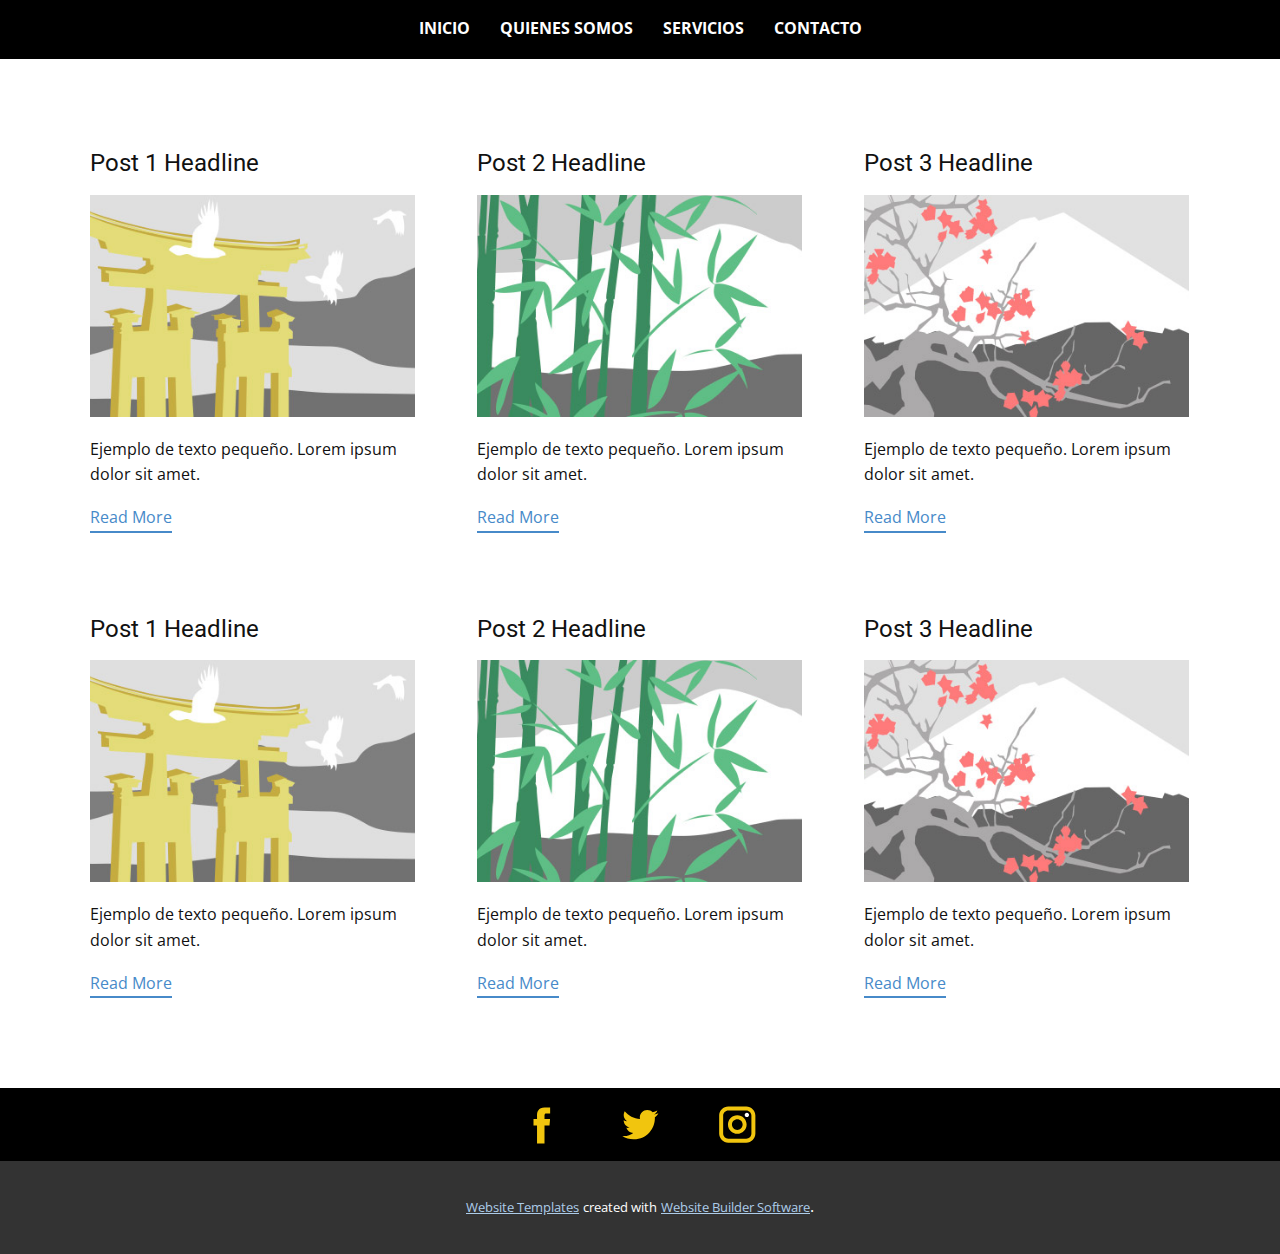
<file: blog/blog.html>
<html style="font-size: 16px;"><head>
    <meta name="viewport" content="width=device-width, initial-scale=1.0">
    <meta charset="utf-8">
    <meta name="keywords" content="">
    <meta name="description" content="">
    <meta name="page_type" content="np-template-header-footer-from-plugin">
    <title>Blog Template</title>
    <link rel="stylesheet" href="../nicepage.css" media="screen">
<link rel="stylesheet" href="../Blog-Template.css" media="screen">
    <script class="u-script" type="text/javascript" src="../jquery.js" defer=""></script>
    <script class="u-script" type="text/javascript" src="../nicepage.js" defer=""></script>
    <meta name="generator" content="Nicepage 4.7.1, nicepage.com">
    <link id="u-theme-google-font" rel="stylesheet" href="https://fonts.googleapis.com/css?family=Roboto:100,100i,300,300i,400,400i,500,500i,700,700i,900,900i|Open+Sans:300,300i,400,400i,500,500i,600,600i,700,700i,800,800i">
    
    
    <script type="application/ld+json">{
		"@context": "http://schema.org",
		"@type": "Organization",
		"name": "Gestoria Automotor",
		"sameAs": [
				"https://facebook.com/name",
				"https://twitter.com/name",
				"https://instagram.com/name"
		]
}</script>
    <meta name="theme-color" content="#478ac9">
    <meta name="twitter:site" content="@">
    <meta name="twitter:card" content="summary_large_image">
    <meta name="twitter:title" content="Blog Template">
    <meta name="twitter:description" content="Gestoria Automotor">
  </head>
  <body class="u-body u-xl-mode"><header class="u-black u-clearfix u-header u-sticky u-sticky-ca32 u-header" id="sec-5ba8"><div class="u-clearfix u-sheet u-valign-middle u-sheet-1">
        <nav class="u-align-left u-menu u-menu-one-level u-offcanvas u-menu-1" data-responsive-from="MD">
          <div class="menu-collapse" style="font-size: 1rem; letter-spacing: 0px; font-weight: 700; text-transform: uppercase;">
            <a class="u-button-style u-custom-active-border-color u-custom-active-color u-custom-border u-custom-border-color u-custom-borders u-custom-hover-border-color u-custom-hover-color u-custom-left-right-menu-spacing u-custom-padding-bottom u-custom-text-active-color u-custom-text-color u-custom-text-hover-color u-custom-top-bottom-menu-spacing u-nav-link" href="#" style="padding: 0px; font-size: calc(1em + 0.125px);">
              <svg class="u-svg-link" preserveAspectRatio="xMidYMin slice" viewBox="0 0 302 302" style=""><use xmlns:xlink="http://www.w3.org/1999/xlink" xlink:href="#svg-5c50"></use></svg>
              <svg xmlns="http://www.w3.org/2000/svg" xmlns:xlink="http://www.w3.org/1999/xlink" version="1.1" id="svg-5c50" x="0px" y="0px" viewBox="0 0 302 302" style="enable-background:new 0 0 302 302;" xml:space="preserve" class="u-svg-content"><g><rect y="36" width="302" height="30"></rect><rect y="236" width="302" height="30"></rect><rect y="136" width="302" height="30"></rect>
</g><g></g><g></g><g></g><g></g><g></g><g></g><g></g><g></g><g></g><g></g><g></g><g></g><g></g><g></g><g></g></svg>
            </a>
          </div>
          <div class="u-custom-menu u-nav-container">
            <ul class="u-nav u-spacing-30 u-unstyled u-nav-1"><li class="u-nav-item"><a class="u-border-3 u-border-active-palette-3-base u-border-hover-palette-3-base u-border-no-left u-border-no-right u-border-no-top u-button-style u-nav-link u-text-active-palette-3-base u-text-hover-palette-3-base u-text-white" href="../INICIO.html" style="padding: 10px 0px;">INICIO</a>
</li><li class="u-nav-item"><a class="u-border-3 u-border-active-palette-3-base u-border-hover-palette-3-base u-border-no-left u-border-no-right u-border-no-top u-button-style u-nav-link u-text-active-palette-3-base u-text-hover-palette-3-base u-text-white" href="../INICIO.html#carousel_6fc7" data-page-id="2151200068" style="padding: 10px 0px;">QUIENES SOMOS</a>
</li><li class="u-nav-item"><a class="u-border-3 u-border-active-palette-3-base u-border-hover-palette-3-base u-border-no-left u-border-no-right u-border-no-top u-button-style u-nav-link u-text-active-palette-3-base u-text-hover-palette-3-base u-text-white" href="../INICIO.html#carousel_2a83" data-page-id="2151200068" style="padding: 10px 0px;">SERVICIOS</a>
</li><li class="u-nav-item"><a class="u-border-3 u-border-active-palette-3-base u-border-hover-palette-3-base u-border-no-left u-border-no-right u-border-no-top u-button-style u-nav-link u-text-active-palette-3-base u-text-hover-palette-3-base u-text-white" href="../INICIO.html#carousel_681a" data-page-id="2151200068" style="padding: 10px 0px;">CONTACTO</a>
</li></ul>
          </div>
          <div class="u-custom-menu u-nav-container-collapse">
            <div class="u-align-center u-black u-container-style u-inner-container-layout u-opacity u-opacity-95 u-sidenav">
              <div class="u-inner-container-layout u-sidenav-overflow">
                <div class="u-menu-close"></div>
                <ul class="u-align-center u-nav u-popupmenu-items u-unstyled u-nav-2"><li class="u-nav-item"><a class="u-button-style u-nav-link" href="../INICIO.html">INICIO</a>
</li><li class="u-nav-item"><a class="u-button-style u-nav-link" href="../INICIO.html#carousel_6fc7" data-page-id="2151200068">QUIENES SOMOS</a>
</li><li class="u-nav-item"><a class="u-button-style u-nav-link" href="../INICIO.html#carousel_2a83" data-page-id="2151200068">SERVICIOS</a>
</li><li class="u-nav-item"><a class="u-button-style u-nav-link" href="../INICIO.html#carousel_681a" data-page-id="2151200068">CONTACTO</a>
</li></ul>
              </div>
            </div>
            <div class="u-black u-menu-overlay u-opacity u-opacity-70"></div>
          </div>
        </nav>
      </div></header>
    <section class="u-clearfix u-section-1" id="sec-4c8a">
      <div class="u-clearfix u-sheet u-valign-middle u-sheet-1"><!--blog--><!--blog_options_json--><!--{"type":"Recent","source":"","tags":"","count":""}--><!--/blog_options_json-->
        <div class="u-blog u-expanded-width u-repeater u-repeater-1"><!--blog_post-->
          <div class="u-blog-post u-container-style u-repeater-item u-white u-repeater-item-1">
            <div class="u-container-layout u-similar-container u-valign-top u-container-layout-1"><!--blog_post_header-->
              <h4 class="u-blog-control u-text u-text-1">
                <a class="u-post-header-link" href="../blog/enviar-5.html"><!--blog_post_header_content-->Post 1 Headline<!--/blog_post_header_content--></a>
              </h4><!--/blog_post_header--><!--blog_post_image-->
              <a class="u-post-header-link" href="../blog/enviar-5.html"><img alt="" class="u-blog-control u-expanded-width u-image u-image-default u-image-1" src="[data-uri]"></a><!--/blog_post_image--><!--blog_post_content-->
              <div class="u-blog-control u-post-content u-text u-text-2 fr-view">Ejemplo de texto pequeño. Lorem ipsum dolor sit amet.</div><!--/blog_post_content--><!--blog_post_readmore-->
              <a href="../blog/enviar-5.html" class="u-blog-control u-border-2 u-border-palette-1-base u-btn u-btn-rectangle u-button-style u-none u-btn-1"><!--blog_post_readmore_content--><!--options_json--><!--{"content":"Read More","defaultValue":"Lee mas"}--><!--/options_json-->Read More<!--/blog_post_readmore_content--></a><!--/blog_post_readmore-->
            </div>
          </div><div class="u-blog-post u-container-style u-repeater-item u-video-cover u-white">
            <div class="u-container-layout u-similar-container u-valign-top u-container-layout-2"><!--blog_post_header-->
              <h4 class="u-blog-control u-text u-text-3">
                <a class="u-post-header-link" href="../blog/enviar-4.html"><!--blog_post_header_content-->Post 2 Headline<!--/blog_post_header_content--></a>
              </h4><!--/blog_post_header--><!--blog_post_image-->
              <a class="u-post-header-link" href="../blog/enviar-4.html"><img alt="" class="u-blog-control u-expanded-width u-image u-image-default u-image-2" src="[data-uri]"></a><!--/blog_post_image--><!--blog_post_content-->
              <div class="u-blog-control u-post-content u-text u-text-4 fr-view">Ejemplo de texto pequeño. Lorem ipsum dolor sit amet.</div><!--/blog_post_content--><!--blog_post_readmore-->
              <a href="../blog/enviar-4.html" class="u-blog-control u-border-2 u-border-palette-1-base u-btn u-btn-rectangle u-button-style u-none u-btn-2"><!--blog_post_readmore_content--><!--options_json--><!--{"content":"Read More","defaultValue":"Lee mas"}--><!--/options_json-->Read More<!--/blog_post_readmore_content--></a><!--/blog_post_readmore-->
            </div>
          </div><div class="u-blog-post u-container-style u-repeater-item u-video-cover u-white">
            <div class="u-container-layout u-similar-container u-valign-top u-container-layout-3"><!--blog_post_header-->
              <h4 class="u-blog-control u-text u-text-5">
                <a class="u-post-header-link" href="../blog/enviar-3.html"><!--blog_post_header_content-->Post 3 Headline<!--/blog_post_header_content--></a>
              </h4><!--/blog_post_header--><!--blog_post_image-->
              <a class="u-post-header-link" href="../blog/enviar-3.html"><img alt="" class="u-blog-control u-expanded-width u-image u-image-default u-image-3" src="[data-uri]"></a><!--/blog_post_image--><!--blog_post_content-->
              <div class="u-blog-control u-post-content u-text u-text-6 fr-view">Ejemplo de texto pequeño. Lorem ipsum dolor sit amet.</div><!--/blog_post_content--><!--blog_post_readmore-->
              <a href="../blog/enviar-3.html" class="u-blog-control u-border-2 u-border-palette-1-base u-btn u-btn-rectangle u-button-style u-none u-btn-3"><!--blog_post_readmore_content--><!--options_json--><!--{"content":"Read More","defaultValue":"Lee mas"}--><!--/options_json-->Read More<!--/blog_post_readmore_content--></a><!--/blog_post_readmore-->
            </div>
          </div><div class="u-blog-post u-container-style u-repeater-item u-white u-repeater-item-1">
            <div class="u-container-layout u-similar-container u-valign-top u-container-layout-1"><!--blog_post_header-->
              <h4 class="u-blog-control u-text u-text-1">
                <a class="u-post-header-link" href="../blog/enviar-2.html"><!--blog_post_header_content-->Post 1 Headline<!--/blog_post_header_content--></a>
              </h4><!--/blog_post_header--><!--blog_post_image-->
              <a class="u-post-header-link" href="../blog/enviar-2.html"><img alt="" class="u-blog-control u-expanded-width u-image u-image-default u-image-1" src="[data-uri]"></a><!--/blog_post_image--><!--blog_post_content-->
              <div class="u-blog-control u-post-content u-text u-text-2 fr-view">Ejemplo de texto pequeño. Lorem ipsum dolor sit amet.</div><!--/blog_post_content--><!--blog_post_readmore-->
              <a href="../blog/enviar-2.html" class="u-blog-control u-border-2 u-border-palette-1-base u-btn u-btn-rectangle u-button-style u-none u-btn-1"><!--blog_post_readmore_content--><!--options_json--><!--{"content":"Read More","defaultValue":"Lee mas"}--><!--/options_json-->Read More<!--/blog_post_readmore_content--></a><!--/blog_post_readmore-->
            </div>
          </div><div class="u-blog-post u-container-style u-repeater-item u-video-cover u-white">
            <div class="u-container-layout u-similar-container u-valign-top u-container-layout-2"><!--blog_post_header-->
              <h4 class="u-blog-control u-text u-text-3">
                <a class="u-post-header-link" href="../blog/enviar-1.html"><!--blog_post_header_content-->Post 2 Headline<!--/blog_post_header_content--></a>
              </h4><!--/blog_post_header--><!--blog_post_image-->
              <a class="u-post-header-link" href="../blog/enviar-1.html"><img alt="" class="u-blog-control u-expanded-width u-image u-image-default u-image-2" src="[data-uri]"></a><!--/blog_post_image--><!--blog_post_content-->
              <div class="u-blog-control u-post-content u-text u-text-4 fr-view">Ejemplo de texto pequeño. Lorem ipsum dolor sit amet.</div><!--/blog_post_content--><!--blog_post_readmore-->
              <a href="../blog/enviar-1.html" class="u-blog-control u-border-2 u-border-palette-1-base u-btn u-btn-rectangle u-button-style u-none u-btn-2"><!--blog_post_readmore_content--><!--options_json--><!--{"content":"Read More","defaultValue":"Lee mas"}--><!--/options_json-->Read More<!--/blog_post_readmore_content--></a><!--/blog_post_readmore-->
            </div>
          </div><div class="u-blog-post u-container-style u-repeater-item u-video-cover u-white">
            <div class="u-container-layout u-similar-container u-valign-top u-container-layout-3"><!--blog_post_header-->
              <h4 class="u-blog-control u-text u-text-5">
                <a class="u-post-header-link" href="../blog/enviar.html"><!--blog_post_header_content-->Post 3 Headline<!--/blog_post_header_content--></a>
              </h4><!--/blog_post_header--><!--blog_post_image-->
              <a class="u-post-header-link" href="../blog/enviar.html"><img alt="" class="u-blog-control u-expanded-width u-image u-image-default u-image-3" src="[data-uri]"></a><!--/blog_post_image--><!--blog_post_content-->
              <div class="u-blog-control u-post-content u-text u-text-6 fr-view">Ejemplo de texto pequeño. Lorem ipsum dolor sit amet.</div><!--/blog_post_content--><!--blog_post_readmore-->
              <a href="../blog/enviar.html" class="u-blog-control u-border-2 u-border-palette-1-base u-btn u-btn-rectangle u-button-style u-none u-btn-3"><!--blog_post_readmore_content--><!--options_json--><!--{"content":"Read More","defaultValue":"Lee mas"}--><!--/options_json-->Read More<!--/blog_post_readmore_content--></a><!--/blog_post_readmore-->
            </div>
          </div><!--/blog_post--><!--blog_post-->
          <!--/blog_post--><!--blog_post-->
          <!--/blog_post-->
        </div><!--/blog-->
      </div>
    </section>
    
    
    <footer class="u-black u-clearfix u-footer" id="sec-78f6"><div class="u-align-left u-clearfix u-sheet u-valign-middle u-sheet-1">
        <div class="u-social-icons u-spacing-53 u-social-icons-1">
          <a class="u-social-url" title="facebook" target="_blank" href="https://facebook.com/name"><span class="u-icon u-social-facebook u-social-icon u-text-palette-3-base u-icon-1"><svg class="u-svg-link" preserveAspectRatio="xMidYMin slice" viewBox="0 0 112 112" style=""><use xmlns:xlink="http://www.w3.org/1999/xlink" xlink:href="#svg-8aa5"></use></svg><svg class="u-svg-content" viewBox="0 0 112 112" x="0" y="0" id="svg-8aa5"><path fill="currentColor" d="M75.5,28.8H65.4c-1.5,0-4,0.9-4,4.3v9.4h13.9l-1.5,15.8H61.4v45.1H42.8V58.3h-8.8V42.4h8.8V32.2
c0-7.4,3.4-18.8,18.8-18.8h13.8v15.4H75.5z"></path></svg></span>
          </a>
          <a class="u-social-url" title="twitter" target="_blank" href="https://twitter.com/name"><span class="u-icon u-social-icon u-social-twitter u-text-palette-3-base u-icon-2"><svg class="u-svg-link" preserveAspectRatio="xMidYMin slice" viewBox="0 0 112 112" style=""><use xmlns:xlink="http://www.w3.org/1999/xlink" xlink:href="#svg-e1ee"></use></svg><svg class="u-svg-content" viewBox="0 0 112 112" x="0" y="0" id="svg-e1ee"><path fill="currentColor" d="M92.2,38.2c0,0.8,0,1.6,0,2.3c0,24.3-18.6,52.4-52.6,52.4c-10.6,0.1-20.2-2.9-28.5-8.2
	c1.4,0.2,2.9,0.2,4.4,0.2c8.7,0,16.7-2.9,23-7.9c-8.1-0.2-14.9-5.5-17.3-12.8c1.1,0.2,2.4,0.2,3.4,0.2c1.6,0,3.3-0.2,4.8-0.7
	c-8.4-1.6-14.9-9.2-14.9-18c0-0.2,0-0.2,0-0.2c2.5,1.4,5.4,2.2,8.4,2.3c-5-3.3-8.3-8.9-8.3-15.4c0-3.4,1-6.5,2.5-9.2
	c9.1,11.1,22.7,18.5,38,19.2c-0.2-1.4-0.4-2.8-0.4-4.3c0.1-10,8.3-18.2,18.5-18.2c5.4,0,10.1,2.2,13.5,5.7c4.3-0.8,8.1-2.3,11.7-4.5
	c-1.4,4.3-4.3,7.9-8.1,10.1c3.7-0.4,7.3-1.4,10.6-2.9C98.9,32.3,95.7,35.5,92.2,38.2z"></path></svg></span>
          </a>
          <a class="u-social-url" title="instagram" target="_blank" href="https://instagram.com/name"><span class="u-icon u-social-icon u-social-instagram u-text-palette-3-base u-icon-3"><svg class="u-svg-link" preserveAspectRatio="xMidYMin slice" viewBox="0 0 112 112" style=""><use xmlns:xlink="http://www.w3.org/1999/xlink" xlink:href="#svg-d734"></use></svg><svg class="u-svg-content" viewBox="0 0 112 112" x="0" y="0" id="svg-d734"><path fill="currentColor" d="M55.9,32.9c-12.8,0-23.2,10.4-23.2,23.2s10.4,23.2,23.2,23.2s23.2-10.4,23.2-23.2S68.7,32.9,55.9,32.9z
	 M55.9,69.4c-7.4,0-13.3-6-13.3-13.3c-0.1-7.4,6-13.3,13.3-13.3s13.3,6,13.3,13.3C69.3,63.5,63.3,69.4,55.9,69.4z"></path><path fill="#FFFFFF" d="M79.7,26.8c-3,0-5.4,2.5-5.4,5.4s2.5,5.4,5.4,5.4c3,0,5.4-2.5,5.4-5.4S82.7,26.8,79.7,26.8z"></path><path fill="currentColor" d="M78.2,11H33.5C21,11,10.8,21.3,10.8,33.7v44.7c0,12.6,10.2,22.8,22.7,22.8h44.7c12.6,0,22.7-10.2,22.7-22.7
	V33.7C100.8,21.1,90.6,11,78.2,11z M91,78.4c0,7.1-5.8,12.8-12.8,12.8H33.5c-7.1,0-12.8-5.8-12.8-12.8V33.7
	c0-7.1,5.8-12.8,12.8-12.8h44.7c7.1,0,12.8,5.8,12.8,12.8V78.4z"></path></svg></span>
          </a>
        </div>
      </div></footer>
    <section class="u-backlink u-clearfix u-grey-80">
      <a class="u-link" href="https://nicepage.com/website-templates" target="_blank">
        <span>Website Templates</span>
      </a>
      <p class="u-text">
        <span>created with</span>
      </p>
      <a class="u-link" href="" target="_blank">
        <span>Website Builder Software</span>
      </a>. 
    </section>
  
</body></html>
</file>
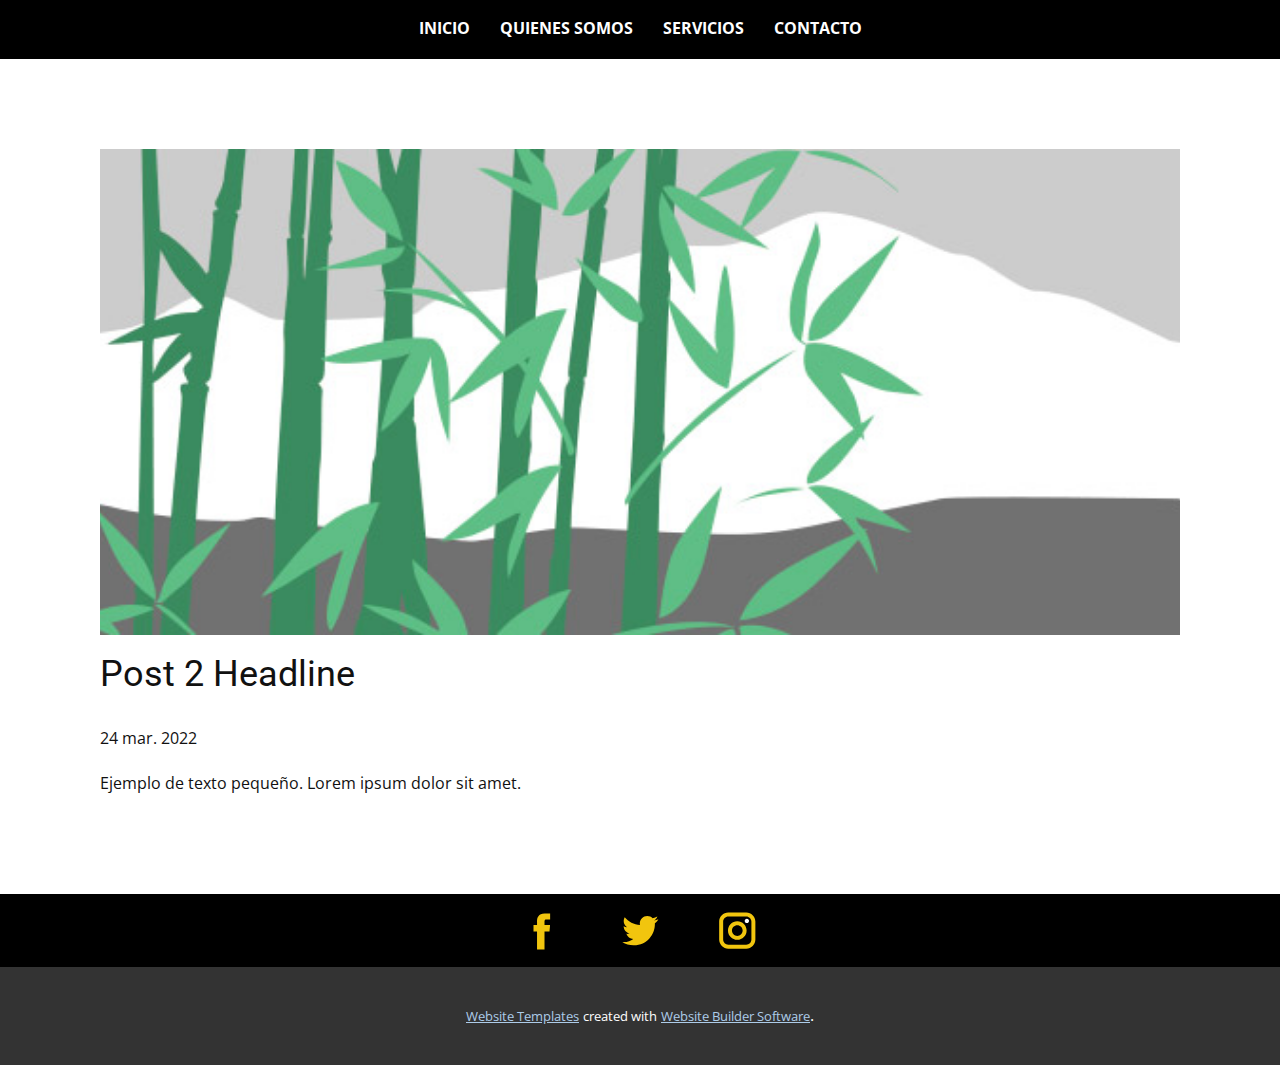
<file: blog/enviar-1.html>
<!doctype html>
<html style="font-size: 16px;"><head>
    <meta name="viewport" content="width=device-width, initial-scale=1.0">
    <meta charset="utf-8">
    <meta name="keywords" content="Post 1 Headline">
    <meta name="description" content="">
    <meta name="page_type" content="np-template-header-footer-from-plugin">
    <title>Post 2 Headline</title>
    <link rel="stylesheet" href="../nicepage.css" media="screen">
<link rel="stylesheet" href="../Post-Template.css" media="screen">
    <script class="u-script" type="text/javascript" src="../jquery.js" defer=""></script>
    <script class="u-script" type="text/javascript" src="../nicepage.js" defer=""></script>
    <meta name="generator" content="Nicepage 4.7.1, nicepage.com">
    <link id="u-theme-google-font" rel="stylesheet" href="https://fonts.googleapis.com/css?family=Roboto:100,100i,300,300i,400,400i,500,500i,700,700i,900,900i|Open+Sans:300,300i,400,400i,500,500i,600,600i,700,700i,800,800i">
    
    
    <script type="application/ld+json">{
		"@context": "http://schema.org",
		"@type": "Organization",
		"name": "Gestoria Automotor",
		"sameAs": [
				"https://facebook.com/name",
				"https://twitter.com/name",
				"https://instagram.com/name"
		]
}</script>
    <meta name="theme-color" content="#478ac9">
    <meta name="twitter:site" content="@">
    <meta name="twitter:card" content="summary_large_image">
    <meta name="twitter:title" content="Post Template">
    <meta name="twitter:description" content="Gestoria Automotor">
  </head>
  <body class="u-body u-xl-mode"><header class="u-black u-clearfix u-header u-sticky u-sticky-ca32 u-header" id="sec-5ba8"><div class="u-clearfix u-sheet u-valign-middle u-sheet-1">
        <nav class="u-align-left u-menu u-menu-one-level u-offcanvas u-menu-1" data-responsive-from="MD">
          <div class="menu-collapse" style="font-size: 1rem; letter-spacing: 0px; font-weight: 700; text-transform: uppercase;">
            <a class="u-button-style u-custom-active-border-color u-custom-active-color u-custom-border u-custom-border-color u-custom-borders u-custom-hover-border-color u-custom-hover-color u-custom-left-right-menu-spacing u-custom-padding-bottom u-custom-text-active-color u-custom-text-color u-custom-text-hover-color u-custom-top-bottom-menu-spacing u-nav-link" href="#" style="padding: 0px; font-size: calc(1em + 0.125px);">
              <svg class="u-svg-link" preserveAspectRatio="xMidYMin slice" viewBox="0 0 302 302" style=""><use xmlns:xlink="http://www.w3.org/1999/xlink" xlink:href="#svg-5c50"></use></svg>
              <svg xmlns="http://www.w3.org/2000/svg" xmlns:xlink="http://www.w3.org/1999/xlink" version="1.1" id="svg-5c50" x="0px" y="0px" viewBox="0 0 302 302" style="enable-background:new 0 0 302 302;" xml:space="preserve" class="u-svg-content"><g><rect y="36" width="302" height="30"></rect><rect y="236" width="302" height="30"></rect><rect y="136" width="302" height="30"></rect>
</g><g></g><g></g><g></g><g></g><g></g><g></g><g></g><g></g><g></g><g></g><g></g><g></g><g></g><g></g><g></g></svg>
            </a>
          </div>
          <div class="u-custom-menu u-nav-container">
            <ul class="u-nav u-spacing-30 u-unstyled u-nav-1"><li class="u-nav-item"><a class="u-border-3 u-border-active-palette-3-base u-border-hover-palette-3-base u-border-no-left u-border-no-right u-border-no-top u-button-style u-nav-link u-text-active-palette-3-base u-text-hover-palette-3-base u-text-white" href="../INICIO.html" style="padding: 10px 0px;">INICIO</a>
</li><li class="u-nav-item"><a class="u-border-3 u-border-active-palette-3-base u-border-hover-palette-3-base u-border-no-left u-border-no-right u-border-no-top u-button-style u-nav-link u-text-active-palette-3-base u-text-hover-palette-3-base u-text-white" href="../INICIO.html#carousel_6fc7" data-page-id="2151200068" style="padding: 10px 0px;">QUIENES SOMOS</a>
</li><li class="u-nav-item"><a class="u-border-3 u-border-active-palette-3-base u-border-hover-palette-3-base u-border-no-left u-border-no-right u-border-no-top u-button-style u-nav-link u-text-active-palette-3-base u-text-hover-palette-3-base u-text-white" href="../INICIO.html#carousel_2a83" data-page-id="2151200068" style="padding: 10px 0px;">SERVICIOS</a>
</li><li class="u-nav-item"><a class="u-border-3 u-border-active-palette-3-base u-border-hover-palette-3-base u-border-no-left u-border-no-right u-border-no-top u-button-style u-nav-link u-text-active-palette-3-base u-text-hover-palette-3-base u-text-white" href="../INICIO.html#carousel_681a" data-page-id="2151200068" style="padding: 10px 0px;">CONTACTO</a>
</li></ul>
          </div>
          <div class="u-custom-menu u-nav-container-collapse">
            <div class="u-align-center u-black u-container-style u-inner-container-layout u-opacity u-opacity-95 u-sidenav">
              <div class="u-inner-container-layout u-sidenav-overflow">
                <div class="u-menu-close"></div>
                <ul class="u-align-center u-nav u-popupmenu-items u-unstyled u-nav-2"><li class="u-nav-item"><a class="u-button-style u-nav-link" href="../INICIO.html">INICIO</a>
</li><li class="u-nav-item"><a class="u-button-style u-nav-link" href="../INICIO.html#carousel_6fc7" data-page-id="2151200068">QUIENES SOMOS</a>
</li><li class="u-nav-item"><a class="u-button-style u-nav-link" href="../INICIO.html#carousel_2a83" data-page-id="2151200068">SERVICIOS</a>
</li><li class="u-nav-item"><a class="u-button-style u-nav-link" href="../INICIO.html#carousel_681a" data-page-id="2151200068">CONTACTO</a>
</li></ul>
              </div>
            </div>
            <div class="u-black u-menu-overlay u-opacity u-opacity-70"></div>
          </div>
        </nav>
      </div></header>
    <section class="u-align-center u-clearfix u-section-1" id="sec-7f03">
      <div class="u-clearfix u-sheet u-valign-middle-md u-valign-middle-sm u-valign-middle-xs u-sheet-1"><!--post_details--><!--post_details_options_json--><!--{"source":""}--><!--/post_details_options_json--><!--blog_post-->
        <div class="u-container-style u-expanded-width u-post-details u-post-details-1">
          <div class="u-container-layout u-valign-middle u-container-layout-1"><!--blog_post_image-->
            <img alt="" class="u-blog-control u-expanded-width u-image u-image-default u-image-1" src="[data-uri]"><!--/blog_post_image--><!--blog_post_header-->
            <h2 class="u-blog-control u-text u-text-1">Post 2 Headline</h2><!--/blog_post_header--><!--blog_post_metadata-->
            <div class="u-blog-control u-metadata u-metadata-1"><!--blog_post_metadata_date-->
              <span class="u-meta-date u-meta-icon">24 mar. 2022</span><!--/blog_post_metadata_date--><!--blog_post_metadata_category-->
              <!--/blog_post_metadata_category--><!--blog_post_metadata_comments-->
              <!--/blog_post_metadata_comments-->
            </div><!--/blog_post_metadata--><!--blog_post_content-->
            <div class="u-align-justify u-blog-control u-post-content u-text u-text-2 fr-view">
  Ejemplo de texto pequeño. Lorem ipsum dolor sit amet.
  </div><!--/blog_post_content-->
          </div>
        </div><!--/blog_post--><!--/post_details-->
      </div>
    </section>
    
    
    <footer class="u-black u-clearfix u-footer" id="sec-78f6"><div class="u-align-left u-clearfix u-sheet u-valign-middle u-sheet-1">
        <div class="u-social-icons u-spacing-53 u-social-icons-1">
          <a class="u-social-url" title="facebook" target="_blank" href="https://facebook.com/name"><span class="u-icon u-social-facebook u-social-icon u-text-palette-3-base u-icon-1"><svg class="u-svg-link" preserveAspectRatio="xMidYMin slice" viewBox="0 0 112 112" style=""><use xmlns:xlink="http://www.w3.org/1999/xlink" xlink:href="#svg-8aa5"></use></svg><svg class="u-svg-content" viewBox="0 0 112 112" x="0" y="0" id="svg-8aa5"><path fill="currentColor" d="M75.5,28.8H65.4c-1.5,0-4,0.9-4,4.3v9.4h13.9l-1.5,15.8H61.4v45.1H42.8V58.3h-8.8V42.4h8.8V32.2
c0-7.4,3.4-18.8,18.8-18.8h13.8v15.4H75.5z"></path></svg></span>
          </a>
          <a class="u-social-url" title="twitter" target="_blank" href="https://twitter.com/name"><span class="u-icon u-social-icon u-social-twitter u-text-palette-3-base u-icon-2"><svg class="u-svg-link" preserveAspectRatio="xMidYMin slice" viewBox="0 0 112 112" style=""><use xmlns:xlink="http://www.w3.org/1999/xlink" xlink:href="#svg-e1ee"></use></svg><svg class="u-svg-content" viewBox="0 0 112 112" x="0" y="0" id="svg-e1ee"><path fill="currentColor" d="M92.2,38.2c0,0.8,0,1.6,0,2.3c0,24.3-18.6,52.4-52.6,52.4c-10.6,0.1-20.2-2.9-28.5-8.2
	c1.4,0.2,2.9,0.2,4.4,0.2c8.7,0,16.7-2.9,23-7.9c-8.1-0.2-14.9-5.5-17.3-12.8c1.1,0.2,2.4,0.2,3.4,0.2c1.6,0,3.3-0.2,4.8-0.7
	c-8.4-1.6-14.9-9.2-14.9-18c0-0.2,0-0.2,0-0.2c2.5,1.4,5.4,2.2,8.4,2.3c-5-3.3-8.3-8.9-8.3-15.4c0-3.4,1-6.5,2.5-9.2
	c9.1,11.1,22.7,18.5,38,19.2c-0.2-1.4-0.4-2.8-0.4-4.3c0.1-10,8.3-18.2,18.5-18.2c5.4,0,10.1,2.2,13.5,5.7c4.3-0.8,8.1-2.3,11.7-4.5
	c-1.4,4.3-4.3,7.9-8.1,10.1c3.7-0.4,7.3-1.4,10.6-2.9C98.9,32.3,95.7,35.5,92.2,38.2z"></path></svg></span>
          </a>
          <a class="u-social-url" title="instagram" target="_blank" href="https://instagram.com/name"><span class="u-icon u-social-icon u-social-instagram u-text-palette-3-base u-icon-3"><svg class="u-svg-link" preserveAspectRatio="xMidYMin slice" viewBox="0 0 112 112" style=""><use xmlns:xlink="http://www.w3.org/1999/xlink" xlink:href="#svg-d734"></use></svg><svg class="u-svg-content" viewBox="0 0 112 112" x="0" y="0" id="svg-d734"><path fill="currentColor" d="M55.9,32.9c-12.8,0-23.2,10.4-23.2,23.2s10.4,23.2,23.2,23.2s23.2-10.4,23.2-23.2S68.7,32.9,55.9,32.9z
	 M55.9,69.4c-7.4,0-13.3-6-13.3-13.3c-0.1-7.4,6-13.3,13.3-13.3s13.3,6,13.3,13.3C69.3,63.5,63.3,69.4,55.9,69.4z"></path><path fill="#FFFFFF" d="M79.7,26.8c-3,0-5.4,2.5-5.4,5.4s2.5,5.4,5.4,5.4c3,0,5.4-2.5,5.4-5.4S82.7,26.8,79.7,26.8z"></path><path fill="currentColor" d="M78.2,11H33.5C21,11,10.8,21.3,10.8,33.7v44.7c0,12.6,10.2,22.8,22.7,22.8h44.7c12.6,0,22.7-10.2,22.7-22.7
	V33.7C100.8,21.1,90.6,11,78.2,11z M91,78.4c0,7.1-5.8,12.8-12.8,12.8H33.5c-7.1,0-12.8-5.8-12.8-12.8V33.7
	c0-7.1,5.8-12.8,12.8-12.8h44.7c7.1,0,12.8,5.8,12.8,12.8V78.4z"></path></svg></span>
          </a>
        </div>
      </div></footer>
    <section class="u-backlink u-clearfix u-grey-80">
      <a class="u-link" href="https://nicepage.com/website-templates" target="_blank">
        <span>Website Templates</span>
      </a>
      <p class="u-text">
        <span>created with</span>
      </p>
      <a class="u-link" href="" target="_blank">
        <span>Website Builder Software</span>
      </a>. 
    </section>
  
</body></html>
</file>
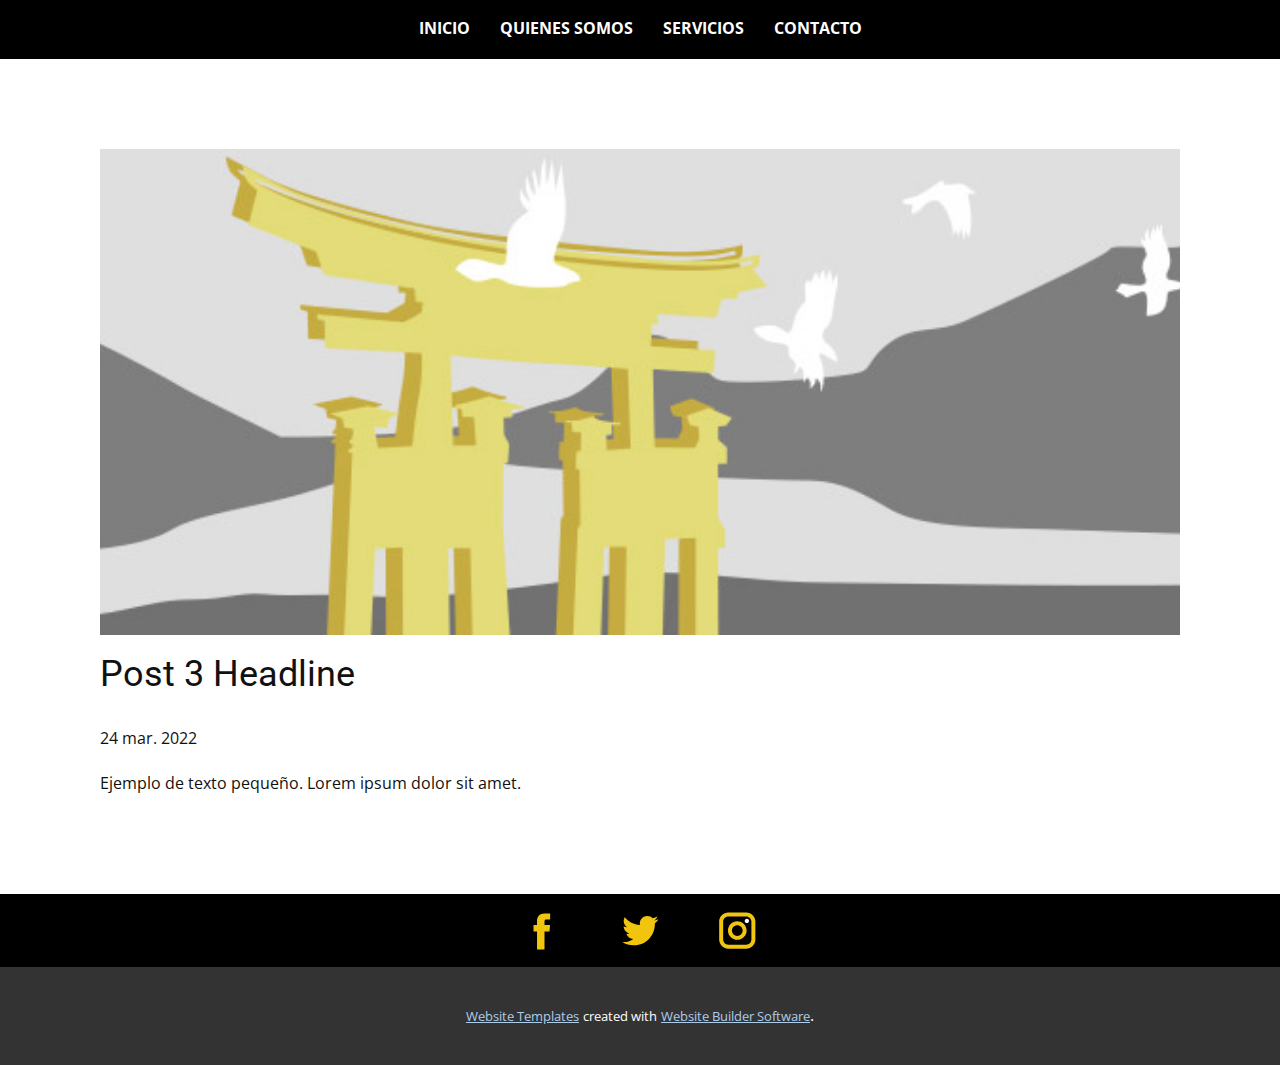
<file: blog/enviar-2.html>
<!doctype html>
<html style="font-size: 16px;"><head>
    <meta name="viewport" content="width=device-width, initial-scale=1.0">
    <meta charset="utf-8">
    <meta name="keywords" content="Post 1 Headline">
    <meta name="description" content="">
    <meta name="page_type" content="np-template-header-footer-from-plugin">
    <title>Post 3 Headline</title>
    <link rel="stylesheet" href="../nicepage.css" media="screen">
<link rel="stylesheet" href="../Post-Template.css" media="screen">
    <script class="u-script" type="text/javascript" src="../jquery.js" defer=""></script>
    <script class="u-script" type="text/javascript" src="../nicepage.js" defer=""></script>
    <meta name="generator" content="Nicepage 4.7.1, nicepage.com">
    <link id="u-theme-google-font" rel="stylesheet" href="https://fonts.googleapis.com/css?family=Roboto:100,100i,300,300i,400,400i,500,500i,700,700i,900,900i|Open+Sans:300,300i,400,400i,500,500i,600,600i,700,700i,800,800i">
    
    
    <script type="application/ld+json">{
		"@context": "http://schema.org",
		"@type": "Organization",
		"name": "Gestoria Automotor",
		"sameAs": [
				"https://facebook.com/name",
				"https://twitter.com/name",
				"https://instagram.com/name"
		]
}</script>
    <meta name="theme-color" content="#478ac9">
    <meta name="twitter:site" content="@">
    <meta name="twitter:card" content="summary_large_image">
    <meta name="twitter:title" content="Post Template">
    <meta name="twitter:description" content="Gestoria Automotor">
  </head>
  <body class="u-body u-xl-mode"><header class="u-black u-clearfix u-header u-sticky u-sticky-ca32 u-header" id="sec-5ba8"><div class="u-clearfix u-sheet u-valign-middle u-sheet-1">
        <nav class="u-align-left u-menu u-menu-one-level u-offcanvas u-menu-1" data-responsive-from="MD">
          <div class="menu-collapse" style="font-size: 1rem; letter-spacing: 0px; font-weight: 700; text-transform: uppercase;">
            <a class="u-button-style u-custom-active-border-color u-custom-active-color u-custom-border u-custom-border-color u-custom-borders u-custom-hover-border-color u-custom-hover-color u-custom-left-right-menu-spacing u-custom-padding-bottom u-custom-text-active-color u-custom-text-color u-custom-text-hover-color u-custom-top-bottom-menu-spacing u-nav-link" href="#" style="padding: 0px; font-size: calc(1em + 0.125px);">
              <svg class="u-svg-link" preserveAspectRatio="xMidYMin slice" viewBox="0 0 302 302" style=""><use xmlns:xlink="http://www.w3.org/1999/xlink" xlink:href="#svg-5c50"></use></svg>
              <svg xmlns="http://www.w3.org/2000/svg" xmlns:xlink="http://www.w3.org/1999/xlink" version="1.1" id="svg-5c50" x="0px" y="0px" viewBox="0 0 302 302" style="enable-background:new 0 0 302 302;" xml:space="preserve" class="u-svg-content"><g><rect y="36" width="302" height="30"></rect><rect y="236" width="302" height="30"></rect><rect y="136" width="302" height="30"></rect>
</g><g></g><g></g><g></g><g></g><g></g><g></g><g></g><g></g><g></g><g></g><g></g><g></g><g></g><g></g><g></g></svg>
            </a>
          </div>
          <div class="u-custom-menu u-nav-container">
            <ul class="u-nav u-spacing-30 u-unstyled u-nav-1"><li class="u-nav-item"><a class="u-border-3 u-border-active-palette-3-base u-border-hover-palette-3-base u-border-no-left u-border-no-right u-border-no-top u-button-style u-nav-link u-text-active-palette-3-base u-text-hover-palette-3-base u-text-white" href="../INICIO.html" style="padding: 10px 0px;">INICIO</a>
</li><li class="u-nav-item"><a class="u-border-3 u-border-active-palette-3-base u-border-hover-palette-3-base u-border-no-left u-border-no-right u-border-no-top u-button-style u-nav-link u-text-active-palette-3-base u-text-hover-palette-3-base u-text-white" href="../INICIO.html#carousel_6fc7" data-page-id="2151200068" style="padding: 10px 0px;">QUIENES SOMOS</a>
</li><li class="u-nav-item"><a class="u-border-3 u-border-active-palette-3-base u-border-hover-palette-3-base u-border-no-left u-border-no-right u-border-no-top u-button-style u-nav-link u-text-active-palette-3-base u-text-hover-palette-3-base u-text-white" href="../INICIO.html#carousel_2a83" data-page-id="2151200068" style="padding: 10px 0px;">SERVICIOS</a>
</li><li class="u-nav-item"><a class="u-border-3 u-border-active-palette-3-base u-border-hover-palette-3-base u-border-no-left u-border-no-right u-border-no-top u-button-style u-nav-link u-text-active-palette-3-base u-text-hover-palette-3-base u-text-white" href="../INICIO.html#carousel_681a" data-page-id="2151200068" style="padding: 10px 0px;">CONTACTO</a>
</li></ul>
          </div>
          <div class="u-custom-menu u-nav-container-collapse">
            <div class="u-align-center u-black u-container-style u-inner-container-layout u-opacity u-opacity-95 u-sidenav">
              <div class="u-inner-container-layout u-sidenav-overflow">
                <div class="u-menu-close"></div>
                <ul class="u-align-center u-nav u-popupmenu-items u-unstyled u-nav-2"><li class="u-nav-item"><a class="u-button-style u-nav-link" href="../INICIO.html">INICIO</a>
</li><li class="u-nav-item"><a class="u-button-style u-nav-link" href="../INICIO.html#carousel_6fc7" data-page-id="2151200068">QUIENES SOMOS</a>
</li><li class="u-nav-item"><a class="u-button-style u-nav-link" href="../INICIO.html#carousel_2a83" data-page-id="2151200068">SERVICIOS</a>
</li><li class="u-nav-item"><a class="u-button-style u-nav-link" href="../INICIO.html#carousel_681a" data-page-id="2151200068">CONTACTO</a>
</li></ul>
              </div>
            </div>
            <div class="u-black u-menu-overlay u-opacity u-opacity-70"></div>
          </div>
        </nav>
      </div></header>
    <section class="u-align-center u-clearfix u-section-1" id="sec-7f03">
      <div class="u-clearfix u-sheet u-valign-middle-md u-valign-middle-sm u-valign-middle-xs u-sheet-1"><!--post_details--><!--post_details_options_json--><!--{"source":""}--><!--/post_details_options_json--><!--blog_post-->
        <div class="u-container-style u-expanded-width u-post-details u-post-details-1">
          <div class="u-container-layout u-valign-middle u-container-layout-1"><!--blog_post_image-->
            <img alt="" class="u-blog-control u-expanded-width u-image u-image-default u-image-1" src="[data-uri]"><!--/blog_post_image--><!--blog_post_header-->
            <h2 class="u-blog-control u-text u-text-1">Post 3 Headline</h2><!--/blog_post_header--><!--blog_post_metadata-->
            <div class="u-blog-control u-metadata u-metadata-1"><!--blog_post_metadata_date-->
              <span class="u-meta-date u-meta-icon">24 mar. 2022</span><!--/blog_post_metadata_date--><!--blog_post_metadata_category-->
              <!--/blog_post_metadata_category--><!--blog_post_metadata_comments-->
              <!--/blog_post_metadata_comments-->
            </div><!--/blog_post_metadata--><!--blog_post_content-->
            <div class="u-align-justify u-blog-control u-post-content u-text u-text-2 fr-view">
  Ejemplo de texto pequeño. Lorem ipsum dolor sit amet.
  </div><!--/blog_post_content-->
          </div>
        </div><!--/blog_post--><!--/post_details-->
      </div>
    </section>
    
    
    <footer class="u-black u-clearfix u-footer" id="sec-78f6"><div class="u-align-left u-clearfix u-sheet u-valign-middle u-sheet-1">
        <div class="u-social-icons u-spacing-53 u-social-icons-1">
          <a class="u-social-url" title="facebook" target="_blank" href="https://facebook.com/name"><span class="u-icon u-social-facebook u-social-icon u-text-palette-3-base u-icon-1"><svg class="u-svg-link" preserveAspectRatio="xMidYMin slice" viewBox="0 0 112 112" style=""><use xmlns:xlink="http://www.w3.org/1999/xlink" xlink:href="#svg-8aa5"></use></svg><svg class="u-svg-content" viewBox="0 0 112 112" x="0" y="0" id="svg-8aa5"><path fill="currentColor" d="M75.5,28.8H65.4c-1.5,0-4,0.9-4,4.3v9.4h13.9l-1.5,15.8H61.4v45.1H42.8V58.3h-8.8V42.4h8.8V32.2
c0-7.4,3.4-18.8,18.8-18.8h13.8v15.4H75.5z"></path></svg></span>
          </a>
          <a class="u-social-url" title="twitter" target="_blank" href="https://twitter.com/name"><span class="u-icon u-social-icon u-social-twitter u-text-palette-3-base u-icon-2"><svg class="u-svg-link" preserveAspectRatio="xMidYMin slice" viewBox="0 0 112 112" style=""><use xmlns:xlink="http://www.w3.org/1999/xlink" xlink:href="#svg-e1ee"></use></svg><svg class="u-svg-content" viewBox="0 0 112 112" x="0" y="0" id="svg-e1ee"><path fill="currentColor" d="M92.2,38.2c0,0.8,0,1.6,0,2.3c0,24.3-18.6,52.4-52.6,52.4c-10.6,0.1-20.2-2.9-28.5-8.2
	c1.4,0.2,2.9,0.2,4.4,0.2c8.7,0,16.7-2.9,23-7.9c-8.1-0.2-14.9-5.5-17.3-12.8c1.1,0.2,2.4,0.2,3.4,0.2c1.6,0,3.3-0.2,4.8-0.7
	c-8.4-1.6-14.9-9.2-14.9-18c0-0.2,0-0.2,0-0.2c2.5,1.4,5.4,2.2,8.4,2.3c-5-3.3-8.3-8.9-8.3-15.4c0-3.4,1-6.5,2.5-9.2
	c9.1,11.1,22.7,18.5,38,19.2c-0.2-1.4-0.4-2.8-0.4-4.3c0.1-10,8.3-18.2,18.5-18.2c5.4,0,10.1,2.2,13.5,5.7c4.3-0.8,8.1-2.3,11.7-4.5
	c-1.4,4.3-4.3,7.9-8.1,10.1c3.7-0.4,7.3-1.4,10.6-2.9C98.9,32.3,95.7,35.5,92.2,38.2z"></path></svg></span>
          </a>
          <a class="u-social-url" title="instagram" target="_blank" href="https://instagram.com/name"><span class="u-icon u-social-icon u-social-instagram u-text-palette-3-base u-icon-3"><svg class="u-svg-link" preserveAspectRatio="xMidYMin slice" viewBox="0 0 112 112" style=""><use xmlns:xlink="http://www.w3.org/1999/xlink" xlink:href="#svg-d734"></use></svg><svg class="u-svg-content" viewBox="0 0 112 112" x="0" y="0" id="svg-d734"><path fill="currentColor" d="M55.9,32.9c-12.8,0-23.2,10.4-23.2,23.2s10.4,23.2,23.2,23.2s23.2-10.4,23.2-23.2S68.7,32.9,55.9,32.9z
	 M55.9,69.4c-7.4,0-13.3-6-13.3-13.3c-0.1-7.4,6-13.3,13.3-13.3s13.3,6,13.3,13.3C69.3,63.5,63.3,69.4,55.9,69.4z"></path><path fill="#FFFFFF" d="M79.7,26.8c-3,0-5.4,2.5-5.4,5.4s2.5,5.4,5.4,5.4c3,0,5.4-2.5,5.4-5.4S82.7,26.8,79.7,26.8z"></path><path fill="currentColor" d="M78.2,11H33.5C21,11,10.8,21.3,10.8,33.7v44.7c0,12.6,10.2,22.8,22.7,22.8h44.7c12.6,0,22.7-10.2,22.7-22.7
	V33.7C100.8,21.1,90.6,11,78.2,11z M91,78.4c0,7.1-5.8,12.8-12.8,12.8H33.5c-7.1,0-12.8-5.8-12.8-12.8V33.7
	c0-7.1,5.8-12.8,12.8-12.8h44.7c7.1,0,12.8,5.8,12.8,12.8V78.4z"></path></svg></span>
          </a>
        </div>
      </div></footer>
    <section class="u-backlink u-clearfix u-grey-80">
      <a class="u-link" href="https://nicepage.com/website-templates" target="_blank">
        <span>Website Templates</span>
      </a>
      <p class="u-text">
        <span>created with</span>
      </p>
      <a class="u-link" href="" target="_blank">
        <span>Website Builder Software</span>
      </a>. 
    </section>
  
</body></html>
</file>
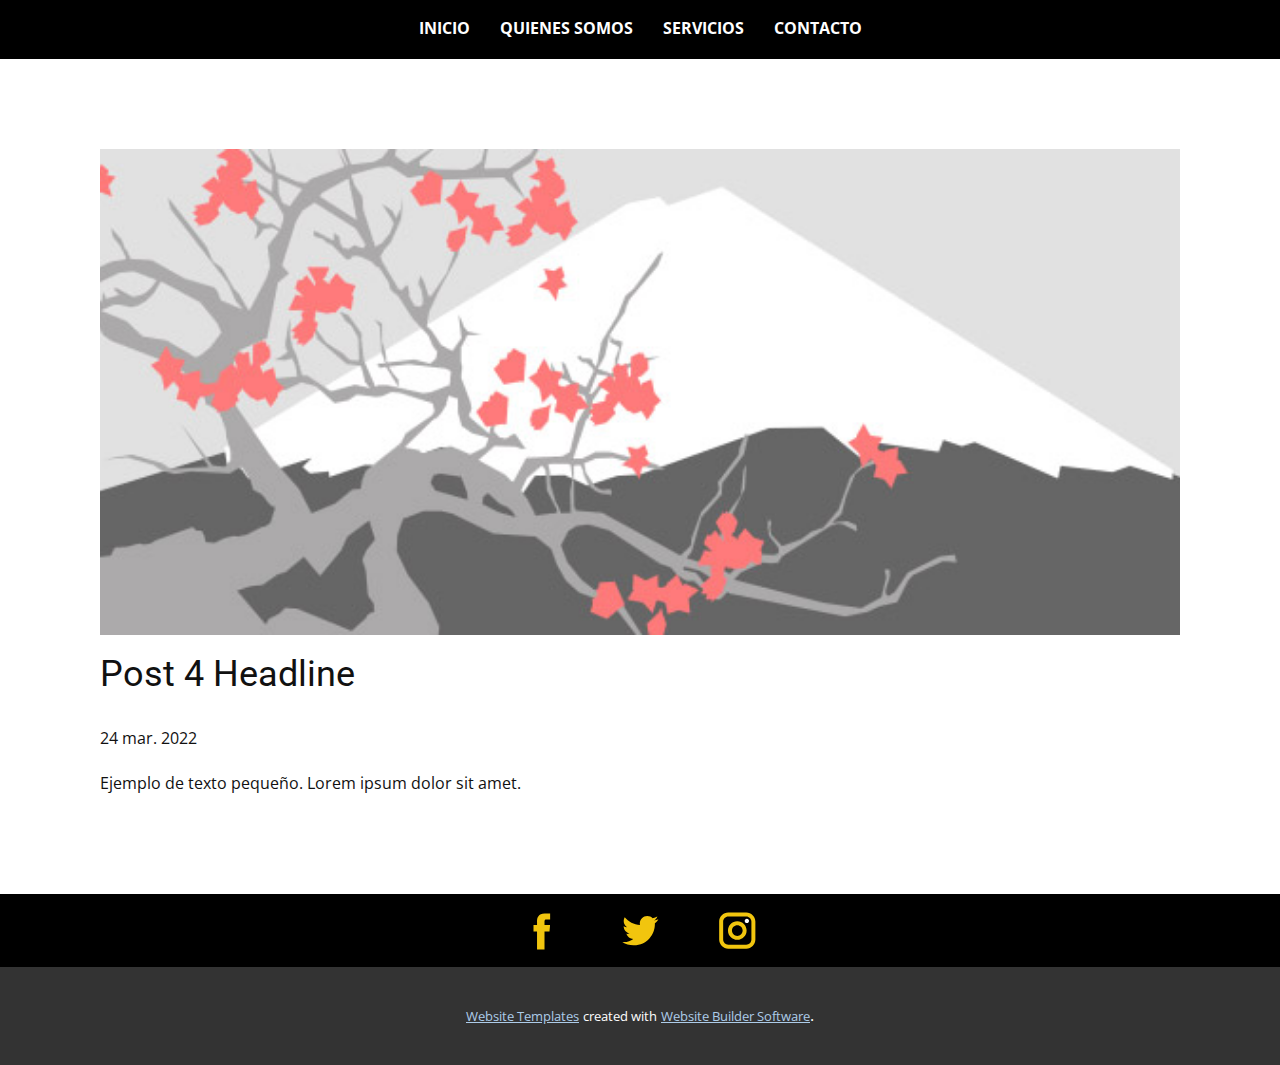
<file: blog/enviar-3.html>
<!doctype html>
<html style="font-size: 16px;"><head>
    <meta name="viewport" content="width=device-width, initial-scale=1.0">
    <meta charset="utf-8">
    <meta name="keywords" content="Post 1 Headline">
    <meta name="description" content="">
    <meta name="page_type" content="np-template-header-footer-from-plugin">
    <title>Post 4 Headline</title>
    <link rel="stylesheet" href="../nicepage.css" media="screen">
<link rel="stylesheet" href="../Post-Template.css" media="screen">
    <script class="u-script" type="text/javascript" src="../jquery.js" defer=""></script>
    <script class="u-script" type="text/javascript" src="../nicepage.js" defer=""></script>
    <meta name="generator" content="Nicepage 4.7.1, nicepage.com">
    <link id="u-theme-google-font" rel="stylesheet" href="https://fonts.googleapis.com/css?family=Roboto:100,100i,300,300i,400,400i,500,500i,700,700i,900,900i|Open+Sans:300,300i,400,400i,500,500i,600,600i,700,700i,800,800i">
    
    
    <script type="application/ld+json">{
		"@context": "http://schema.org",
		"@type": "Organization",
		"name": "Gestoria Automotor",
		"sameAs": [
				"https://facebook.com/name",
				"https://twitter.com/name",
				"https://instagram.com/name"
		]
}</script>
    <meta name="theme-color" content="#478ac9">
    <meta name="twitter:site" content="@">
    <meta name="twitter:card" content="summary_large_image">
    <meta name="twitter:title" content="Post Template">
    <meta name="twitter:description" content="Gestoria Automotor">
  </head>
  <body class="u-body u-xl-mode"><header class="u-black u-clearfix u-header u-sticky u-sticky-ca32 u-header" id="sec-5ba8"><div class="u-clearfix u-sheet u-valign-middle u-sheet-1">
        <nav class="u-align-left u-menu u-menu-one-level u-offcanvas u-menu-1" data-responsive-from="MD">
          <div class="menu-collapse" style="font-size: 1rem; letter-spacing: 0px; font-weight: 700; text-transform: uppercase;">
            <a class="u-button-style u-custom-active-border-color u-custom-active-color u-custom-border u-custom-border-color u-custom-borders u-custom-hover-border-color u-custom-hover-color u-custom-left-right-menu-spacing u-custom-padding-bottom u-custom-text-active-color u-custom-text-color u-custom-text-hover-color u-custom-top-bottom-menu-spacing u-nav-link" href="#" style="padding: 0px; font-size: calc(1em + 0.125px);">
              <svg class="u-svg-link" preserveAspectRatio="xMidYMin slice" viewBox="0 0 302 302" style=""><use xmlns:xlink="http://www.w3.org/1999/xlink" xlink:href="#svg-5c50"></use></svg>
              <svg xmlns="http://www.w3.org/2000/svg" xmlns:xlink="http://www.w3.org/1999/xlink" version="1.1" id="svg-5c50" x="0px" y="0px" viewBox="0 0 302 302" style="enable-background:new 0 0 302 302;" xml:space="preserve" class="u-svg-content"><g><rect y="36" width="302" height="30"></rect><rect y="236" width="302" height="30"></rect><rect y="136" width="302" height="30"></rect>
</g><g></g><g></g><g></g><g></g><g></g><g></g><g></g><g></g><g></g><g></g><g></g><g></g><g></g><g></g><g></g></svg>
            </a>
          </div>
          <div class="u-custom-menu u-nav-container">
            <ul class="u-nav u-spacing-30 u-unstyled u-nav-1"><li class="u-nav-item"><a class="u-border-3 u-border-active-palette-3-base u-border-hover-palette-3-base u-border-no-left u-border-no-right u-border-no-top u-button-style u-nav-link u-text-active-palette-3-base u-text-hover-palette-3-base u-text-white" href="../INICIO.html" style="padding: 10px 0px;">INICIO</a>
</li><li class="u-nav-item"><a class="u-border-3 u-border-active-palette-3-base u-border-hover-palette-3-base u-border-no-left u-border-no-right u-border-no-top u-button-style u-nav-link u-text-active-palette-3-base u-text-hover-palette-3-base u-text-white" href="../INICIO.html#carousel_6fc7" data-page-id="2151200068" style="padding: 10px 0px;">QUIENES SOMOS</a>
</li><li class="u-nav-item"><a class="u-border-3 u-border-active-palette-3-base u-border-hover-palette-3-base u-border-no-left u-border-no-right u-border-no-top u-button-style u-nav-link u-text-active-palette-3-base u-text-hover-palette-3-base u-text-white" href="../INICIO.html#carousel_2a83" data-page-id="2151200068" style="padding: 10px 0px;">SERVICIOS</a>
</li><li class="u-nav-item"><a class="u-border-3 u-border-active-palette-3-base u-border-hover-palette-3-base u-border-no-left u-border-no-right u-border-no-top u-button-style u-nav-link u-text-active-palette-3-base u-text-hover-palette-3-base u-text-white" href="../INICIO.html#carousel_681a" data-page-id="2151200068" style="padding: 10px 0px;">CONTACTO</a>
</li></ul>
          </div>
          <div class="u-custom-menu u-nav-container-collapse">
            <div class="u-align-center u-black u-container-style u-inner-container-layout u-opacity u-opacity-95 u-sidenav">
              <div class="u-inner-container-layout u-sidenav-overflow">
                <div class="u-menu-close"></div>
                <ul class="u-align-center u-nav u-popupmenu-items u-unstyled u-nav-2"><li class="u-nav-item"><a class="u-button-style u-nav-link" href="../INICIO.html">INICIO</a>
</li><li class="u-nav-item"><a class="u-button-style u-nav-link" href="../INICIO.html#carousel_6fc7" data-page-id="2151200068">QUIENES SOMOS</a>
</li><li class="u-nav-item"><a class="u-button-style u-nav-link" href="../INICIO.html#carousel_2a83" data-page-id="2151200068">SERVICIOS</a>
</li><li class="u-nav-item"><a class="u-button-style u-nav-link" href="../INICIO.html#carousel_681a" data-page-id="2151200068">CONTACTO</a>
</li></ul>
              </div>
            </div>
            <div class="u-black u-menu-overlay u-opacity u-opacity-70"></div>
          </div>
        </nav>
      </div></header>
    <section class="u-align-center u-clearfix u-section-1" id="sec-7f03">
      <div class="u-clearfix u-sheet u-valign-middle-md u-valign-middle-sm u-valign-middle-xs u-sheet-1"><!--post_details--><!--post_details_options_json--><!--{"source":""}--><!--/post_details_options_json--><!--blog_post-->
        <div class="u-container-style u-expanded-width u-post-details u-post-details-1">
          <div class="u-container-layout u-valign-middle u-container-layout-1"><!--blog_post_image-->
            <img alt="" class="u-blog-control u-expanded-width u-image u-image-default u-image-1" src="[data-uri]"><!--/blog_post_image--><!--blog_post_header-->
            <h2 class="u-blog-control u-text u-text-1">Post 4 Headline</h2><!--/blog_post_header--><!--blog_post_metadata-->
            <div class="u-blog-control u-metadata u-metadata-1"><!--blog_post_metadata_date-->
              <span class="u-meta-date u-meta-icon">24 mar. 2022</span><!--/blog_post_metadata_date--><!--blog_post_metadata_category-->
              <!--/blog_post_metadata_category--><!--blog_post_metadata_comments-->
              <!--/blog_post_metadata_comments-->
            </div><!--/blog_post_metadata--><!--blog_post_content-->
            <div class="u-align-justify u-blog-control u-post-content u-text u-text-2 fr-view">
  Ejemplo de texto pequeño. Lorem ipsum dolor sit amet.
  </div><!--/blog_post_content-->
          </div>
        </div><!--/blog_post--><!--/post_details-->
      </div>
    </section>
    
    
    <footer class="u-black u-clearfix u-footer" id="sec-78f6"><div class="u-align-left u-clearfix u-sheet u-valign-middle u-sheet-1">
        <div class="u-social-icons u-spacing-53 u-social-icons-1">
          <a class="u-social-url" title="facebook" target="_blank" href="https://facebook.com/name"><span class="u-icon u-social-facebook u-social-icon u-text-palette-3-base u-icon-1"><svg class="u-svg-link" preserveAspectRatio="xMidYMin slice" viewBox="0 0 112 112" style=""><use xmlns:xlink="http://www.w3.org/1999/xlink" xlink:href="#svg-8aa5"></use></svg><svg class="u-svg-content" viewBox="0 0 112 112" x="0" y="0" id="svg-8aa5"><path fill="currentColor" d="M75.5,28.8H65.4c-1.5,0-4,0.9-4,4.3v9.4h13.9l-1.5,15.8H61.4v45.1H42.8V58.3h-8.8V42.4h8.8V32.2
c0-7.4,3.4-18.8,18.8-18.8h13.8v15.4H75.5z"></path></svg></span>
          </a>
          <a class="u-social-url" title="twitter" target="_blank" href="https://twitter.com/name"><span class="u-icon u-social-icon u-social-twitter u-text-palette-3-base u-icon-2"><svg class="u-svg-link" preserveAspectRatio="xMidYMin slice" viewBox="0 0 112 112" style=""><use xmlns:xlink="http://www.w3.org/1999/xlink" xlink:href="#svg-e1ee"></use></svg><svg class="u-svg-content" viewBox="0 0 112 112" x="0" y="0" id="svg-e1ee"><path fill="currentColor" d="M92.2,38.2c0,0.8,0,1.6,0,2.3c0,24.3-18.6,52.4-52.6,52.4c-10.6,0.1-20.2-2.9-28.5-8.2
	c1.4,0.2,2.9,0.2,4.4,0.2c8.7,0,16.7-2.9,23-7.9c-8.1-0.2-14.9-5.5-17.3-12.8c1.1,0.2,2.4,0.2,3.4,0.2c1.6,0,3.3-0.2,4.8-0.7
	c-8.4-1.6-14.9-9.2-14.9-18c0-0.2,0-0.2,0-0.2c2.5,1.4,5.4,2.2,8.4,2.3c-5-3.3-8.3-8.9-8.3-15.4c0-3.4,1-6.5,2.5-9.2
	c9.1,11.1,22.7,18.5,38,19.2c-0.2-1.4-0.4-2.8-0.4-4.3c0.1-10,8.3-18.2,18.5-18.2c5.4,0,10.1,2.2,13.5,5.7c4.3-0.8,8.1-2.3,11.7-4.5
	c-1.4,4.3-4.3,7.9-8.1,10.1c3.7-0.4,7.3-1.4,10.6-2.9C98.9,32.3,95.7,35.5,92.2,38.2z"></path></svg></span>
          </a>
          <a class="u-social-url" title="instagram" target="_blank" href="https://instagram.com/name"><span class="u-icon u-social-icon u-social-instagram u-text-palette-3-base u-icon-3"><svg class="u-svg-link" preserveAspectRatio="xMidYMin slice" viewBox="0 0 112 112" style=""><use xmlns:xlink="http://www.w3.org/1999/xlink" xlink:href="#svg-d734"></use></svg><svg class="u-svg-content" viewBox="0 0 112 112" x="0" y="0" id="svg-d734"><path fill="currentColor" d="M55.9,32.9c-12.8,0-23.2,10.4-23.2,23.2s10.4,23.2,23.2,23.2s23.2-10.4,23.2-23.2S68.7,32.9,55.9,32.9z
	 M55.9,69.4c-7.4,0-13.3-6-13.3-13.3c-0.1-7.4,6-13.3,13.3-13.3s13.3,6,13.3,13.3C69.3,63.5,63.3,69.4,55.9,69.4z"></path><path fill="#FFFFFF" d="M79.7,26.8c-3,0-5.4,2.5-5.4,5.4s2.5,5.4,5.4,5.4c3,0,5.4-2.5,5.4-5.4S82.7,26.8,79.7,26.8z"></path><path fill="currentColor" d="M78.2,11H33.5C21,11,10.8,21.3,10.8,33.7v44.7c0,12.6,10.2,22.8,22.7,22.8h44.7c12.6,0,22.7-10.2,22.7-22.7
	V33.7C100.8,21.1,90.6,11,78.2,11z M91,78.4c0,7.1-5.8,12.8-12.8,12.8H33.5c-7.1,0-12.8-5.8-12.8-12.8V33.7
	c0-7.1,5.8-12.8,12.8-12.8h44.7c7.1,0,12.8,5.8,12.8,12.8V78.4z"></path></svg></span>
          </a>
        </div>
      </div></footer>
    <section class="u-backlink u-clearfix u-grey-80">
      <a class="u-link" href="https://nicepage.com/website-templates" target="_blank">
        <span>Website Templates</span>
      </a>
      <p class="u-text">
        <span>created with</span>
      </p>
      <a class="u-link" href="" target="_blank">
        <span>Website Builder Software</span>
      </a>. 
    </section>
  
</body></html>
</file>
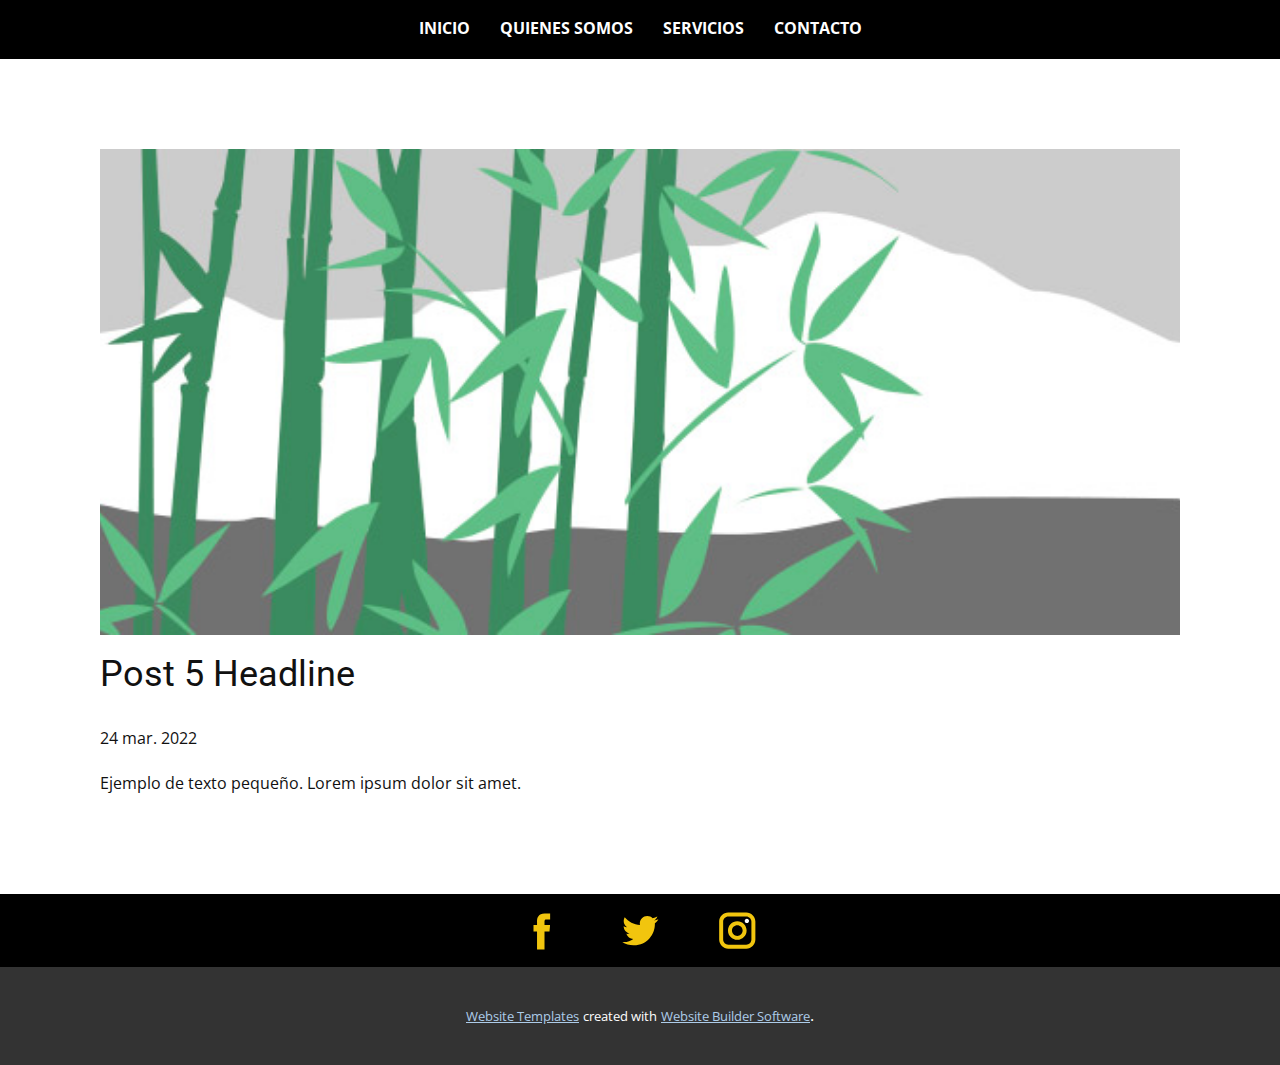
<file: blog/enviar-4.html>
<!doctype html>
<html style="font-size: 16px;"><head>
    <meta name="viewport" content="width=device-width, initial-scale=1.0">
    <meta charset="utf-8">
    <meta name="keywords" content="Post 1 Headline">
    <meta name="description" content="">
    <meta name="page_type" content="np-template-header-footer-from-plugin">
    <title>Post 5 Headline</title>
    <link rel="stylesheet" href="../nicepage.css" media="screen">
<link rel="stylesheet" href="../Post-Template.css" media="screen">
    <script class="u-script" type="text/javascript" src="../jquery.js" defer=""></script>
    <script class="u-script" type="text/javascript" src="../nicepage.js" defer=""></script>
    <meta name="generator" content="Nicepage 4.7.1, nicepage.com">
    <link id="u-theme-google-font" rel="stylesheet" href="https://fonts.googleapis.com/css?family=Roboto:100,100i,300,300i,400,400i,500,500i,700,700i,900,900i|Open+Sans:300,300i,400,400i,500,500i,600,600i,700,700i,800,800i">
    
    
    <script type="application/ld+json">{
		"@context": "http://schema.org",
		"@type": "Organization",
		"name": "Gestoria Automotor",
		"sameAs": [
				"https://facebook.com/name",
				"https://twitter.com/name",
				"https://instagram.com/name"
		]
}</script>
    <meta name="theme-color" content="#478ac9">
    <meta name="twitter:site" content="@">
    <meta name="twitter:card" content="summary_large_image">
    <meta name="twitter:title" content="Post Template">
    <meta name="twitter:description" content="Gestoria Automotor">
  </head>
  <body class="u-body u-xl-mode"><header class="u-black u-clearfix u-header u-sticky u-sticky-ca32 u-header" id="sec-5ba8"><div class="u-clearfix u-sheet u-valign-middle u-sheet-1">
        <nav class="u-align-left u-menu u-menu-one-level u-offcanvas u-menu-1" data-responsive-from="MD">
          <div class="menu-collapse" style="font-size: 1rem; letter-spacing: 0px; font-weight: 700; text-transform: uppercase;">
            <a class="u-button-style u-custom-active-border-color u-custom-active-color u-custom-border u-custom-border-color u-custom-borders u-custom-hover-border-color u-custom-hover-color u-custom-left-right-menu-spacing u-custom-padding-bottom u-custom-text-active-color u-custom-text-color u-custom-text-hover-color u-custom-top-bottom-menu-spacing u-nav-link" href="#" style="padding: 0px; font-size: calc(1em + 0.125px);">
              <svg class="u-svg-link" preserveAspectRatio="xMidYMin slice" viewBox="0 0 302 302" style=""><use xmlns:xlink="http://www.w3.org/1999/xlink" xlink:href="#svg-5c50"></use></svg>
              <svg xmlns="http://www.w3.org/2000/svg" xmlns:xlink="http://www.w3.org/1999/xlink" version="1.1" id="svg-5c50" x="0px" y="0px" viewBox="0 0 302 302" style="enable-background:new 0 0 302 302;" xml:space="preserve" class="u-svg-content"><g><rect y="36" width="302" height="30"></rect><rect y="236" width="302" height="30"></rect><rect y="136" width="302" height="30"></rect>
</g><g></g><g></g><g></g><g></g><g></g><g></g><g></g><g></g><g></g><g></g><g></g><g></g><g></g><g></g><g></g></svg>
            </a>
          </div>
          <div class="u-custom-menu u-nav-container">
            <ul class="u-nav u-spacing-30 u-unstyled u-nav-1"><li class="u-nav-item"><a class="u-border-3 u-border-active-palette-3-base u-border-hover-palette-3-base u-border-no-left u-border-no-right u-border-no-top u-button-style u-nav-link u-text-active-palette-3-base u-text-hover-palette-3-base u-text-white" href="../INICIO.html" style="padding: 10px 0px;">INICIO</a>
</li><li class="u-nav-item"><a class="u-border-3 u-border-active-palette-3-base u-border-hover-palette-3-base u-border-no-left u-border-no-right u-border-no-top u-button-style u-nav-link u-text-active-palette-3-base u-text-hover-palette-3-base u-text-white" href="../INICIO.html#carousel_6fc7" data-page-id="2151200068" style="padding: 10px 0px;">QUIENES SOMOS</a>
</li><li class="u-nav-item"><a class="u-border-3 u-border-active-palette-3-base u-border-hover-palette-3-base u-border-no-left u-border-no-right u-border-no-top u-button-style u-nav-link u-text-active-palette-3-base u-text-hover-palette-3-base u-text-white" href="../INICIO.html#carousel_2a83" data-page-id="2151200068" style="padding: 10px 0px;">SERVICIOS</a>
</li><li class="u-nav-item"><a class="u-border-3 u-border-active-palette-3-base u-border-hover-palette-3-base u-border-no-left u-border-no-right u-border-no-top u-button-style u-nav-link u-text-active-palette-3-base u-text-hover-palette-3-base u-text-white" href="../INICIO.html#carousel_681a" data-page-id="2151200068" style="padding: 10px 0px;">CONTACTO</a>
</li></ul>
          </div>
          <div class="u-custom-menu u-nav-container-collapse">
            <div class="u-align-center u-black u-container-style u-inner-container-layout u-opacity u-opacity-95 u-sidenav">
              <div class="u-inner-container-layout u-sidenav-overflow">
                <div class="u-menu-close"></div>
                <ul class="u-align-center u-nav u-popupmenu-items u-unstyled u-nav-2"><li class="u-nav-item"><a class="u-button-style u-nav-link" href="../INICIO.html">INICIO</a>
</li><li class="u-nav-item"><a class="u-button-style u-nav-link" href="../INICIO.html#carousel_6fc7" data-page-id="2151200068">QUIENES SOMOS</a>
</li><li class="u-nav-item"><a class="u-button-style u-nav-link" href="../INICIO.html#carousel_2a83" data-page-id="2151200068">SERVICIOS</a>
</li><li class="u-nav-item"><a class="u-button-style u-nav-link" href="../INICIO.html#carousel_681a" data-page-id="2151200068">CONTACTO</a>
</li></ul>
              </div>
            </div>
            <div class="u-black u-menu-overlay u-opacity u-opacity-70"></div>
          </div>
        </nav>
      </div></header>
    <section class="u-align-center u-clearfix u-section-1" id="sec-7f03">
      <div class="u-clearfix u-sheet u-valign-middle-md u-valign-middle-sm u-valign-middle-xs u-sheet-1"><!--post_details--><!--post_details_options_json--><!--{"source":""}--><!--/post_details_options_json--><!--blog_post-->
        <div class="u-container-style u-expanded-width u-post-details u-post-details-1">
          <div class="u-container-layout u-valign-middle u-container-layout-1"><!--blog_post_image-->
            <img alt="" class="u-blog-control u-expanded-width u-image u-image-default u-image-1" src="[data-uri]"><!--/blog_post_image--><!--blog_post_header-->
            <h2 class="u-blog-control u-text u-text-1">Post 5 Headline</h2><!--/blog_post_header--><!--blog_post_metadata-->
            <div class="u-blog-control u-metadata u-metadata-1"><!--blog_post_metadata_date-->
              <span class="u-meta-date u-meta-icon">24 mar. 2022</span><!--/blog_post_metadata_date--><!--blog_post_metadata_category-->
              <!--/blog_post_metadata_category--><!--blog_post_metadata_comments-->
              <!--/blog_post_metadata_comments-->
            </div><!--/blog_post_metadata--><!--blog_post_content-->
            <div class="u-align-justify u-blog-control u-post-content u-text u-text-2 fr-view">
  Ejemplo de texto pequeño. Lorem ipsum dolor sit amet.
  </div><!--/blog_post_content-->
          </div>
        </div><!--/blog_post--><!--/post_details-->
      </div>
    </section>
    
    
    <footer class="u-black u-clearfix u-footer" id="sec-78f6"><div class="u-align-left u-clearfix u-sheet u-valign-middle u-sheet-1">
        <div class="u-social-icons u-spacing-53 u-social-icons-1">
          <a class="u-social-url" title="facebook" target="_blank" href="https://facebook.com/name"><span class="u-icon u-social-facebook u-social-icon u-text-palette-3-base u-icon-1"><svg class="u-svg-link" preserveAspectRatio="xMidYMin slice" viewBox="0 0 112 112" style=""><use xmlns:xlink="http://www.w3.org/1999/xlink" xlink:href="#svg-8aa5"></use></svg><svg class="u-svg-content" viewBox="0 0 112 112" x="0" y="0" id="svg-8aa5"><path fill="currentColor" d="M75.5,28.8H65.4c-1.5,0-4,0.9-4,4.3v9.4h13.9l-1.5,15.8H61.4v45.1H42.8V58.3h-8.8V42.4h8.8V32.2
c0-7.4,3.4-18.8,18.8-18.8h13.8v15.4H75.5z"></path></svg></span>
          </a>
          <a class="u-social-url" title="twitter" target="_blank" href="https://twitter.com/name"><span class="u-icon u-social-icon u-social-twitter u-text-palette-3-base u-icon-2"><svg class="u-svg-link" preserveAspectRatio="xMidYMin slice" viewBox="0 0 112 112" style=""><use xmlns:xlink="http://www.w3.org/1999/xlink" xlink:href="#svg-e1ee"></use></svg><svg class="u-svg-content" viewBox="0 0 112 112" x="0" y="0" id="svg-e1ee"><path fill="currentColor" d="M92.2,38.2c0,0.8,0,1.6,0,2.3c0,24.3-18.6,52.4-52.6,52.4c-10.6,0.1-20.2-2.9-28.5-8.2
	c1.4,0.2,2.9,0.2,4.4,0.2c8.7,0,16.7-2.9,23-7.9c-8.1-0.2-14.9-5.5-17.3-12.8c1.1,0.2,2.4,0.2,3.4,0.2c1.6,0,3.3-0.2,4.8-0.7
	c-8.4-1.6-14.9-9.2-14.9-18c0-0.2,0-0.2,0-0.2c2.5,1.4,5.4,2.2,8.4,2.3c-5-3.3-8.3-8.9-8.3-15.4c0-3.4,1-6.5,2.5-9.2
	c9.1,11.1,22.7,18.5,38,19.2c-0.2-1.4-0.4-2.8-0.4-4.3c0.1-10,8.3-18.2,18.5-18.2c5.4,0,10.1,2.2,13.5,5.7c4.3-0.8,8.1-2.3,11.7-4.5
	c-1.4,4.3-4.3,7.9-8.1,10.1c3.7-0.4,7.3-1.4,10.6-2.9C98.9,32.3,95.7,35.5,92.2,38.2z"></path></svg></span>
          </a>
          <a class="u-social-url" title="instagram" target="_blank" href="https://instagram.com/name"><span class="u-icon u-social-icon u-social-instagram u-text-palette-3-base u-icon-3"><svg class="u-svg-link" preserveAspectRatio="xMidYMin slice" viewBox="0 0 112 112" style=""><use xmlns:xlink="http://www.w3.org/1999/xlink" xlink:href="#svg-d734"></use></svg><svg class="u-svg-content" viewBox="0 0 112 112" x="0" y="0" id="svg-d734"><path fill="currentColor" d="M55.9,32.9c-12.8,0-23.2,10.4-23.2,23.2s10.4,23.2,23.2,23.2s23.2-10.4,23.2-23.2S68.7,32.9,55.9,32.9z
	 M55.9,69.4c-7.4,0-13.3-6-13.3-13.3c-0.1-7.4,6-13.3,13.3-13.3s13.3,6,13.3,13.3C69.3,63.5,63.3,69.4,55.9,69.4z"></path><path fill="#FFFFFF" d="M79.7,26.8c-3,0-5.4,2.5-5.4,5.4s2.5,5.4,5.4,5.4c3,0,5.4-2.5,5.4-5.4S82.7,26.8,79.7,26.8z"></path><path fill="currentColor" d="M78.2,11H33.5C21,11,10.8,21.3,10.8,33.7v44.7c0,12.6,10.2,22.8,22.7,22.8h44.7c12.6,0,22.7-10.2,22.7-22.7
	V33.7C100.8,21.1,90.6,11,78.2,11z M91,78.4c0,7.1-5.8,12.8-12.8,12.8H33.5c-7.1,0-12.8-5.8-12.8-12.8V33.7
	c0-7.1,5.8-12.8,12.8-12.8h44.7c7.1,0,12.8,5.8,12.8,12.8V78.4z"></path></svg></span>
          </a>
        </div>
      </div></footer>
    <section class="u-backlink u-clearfix u-grey-80">
      <a class="u-link" href="https://nicepage.com/website-templates" target="_blank">
        <span>Website Templates</span>
      </a>
      <p class="u-text">
        <span>created with</span>
      </p>
      <a class="u-link" href="" target="_blank">
        <span>Website Builder Software</span>
      </a>. 
    </section>
  
</body></html>
</file>
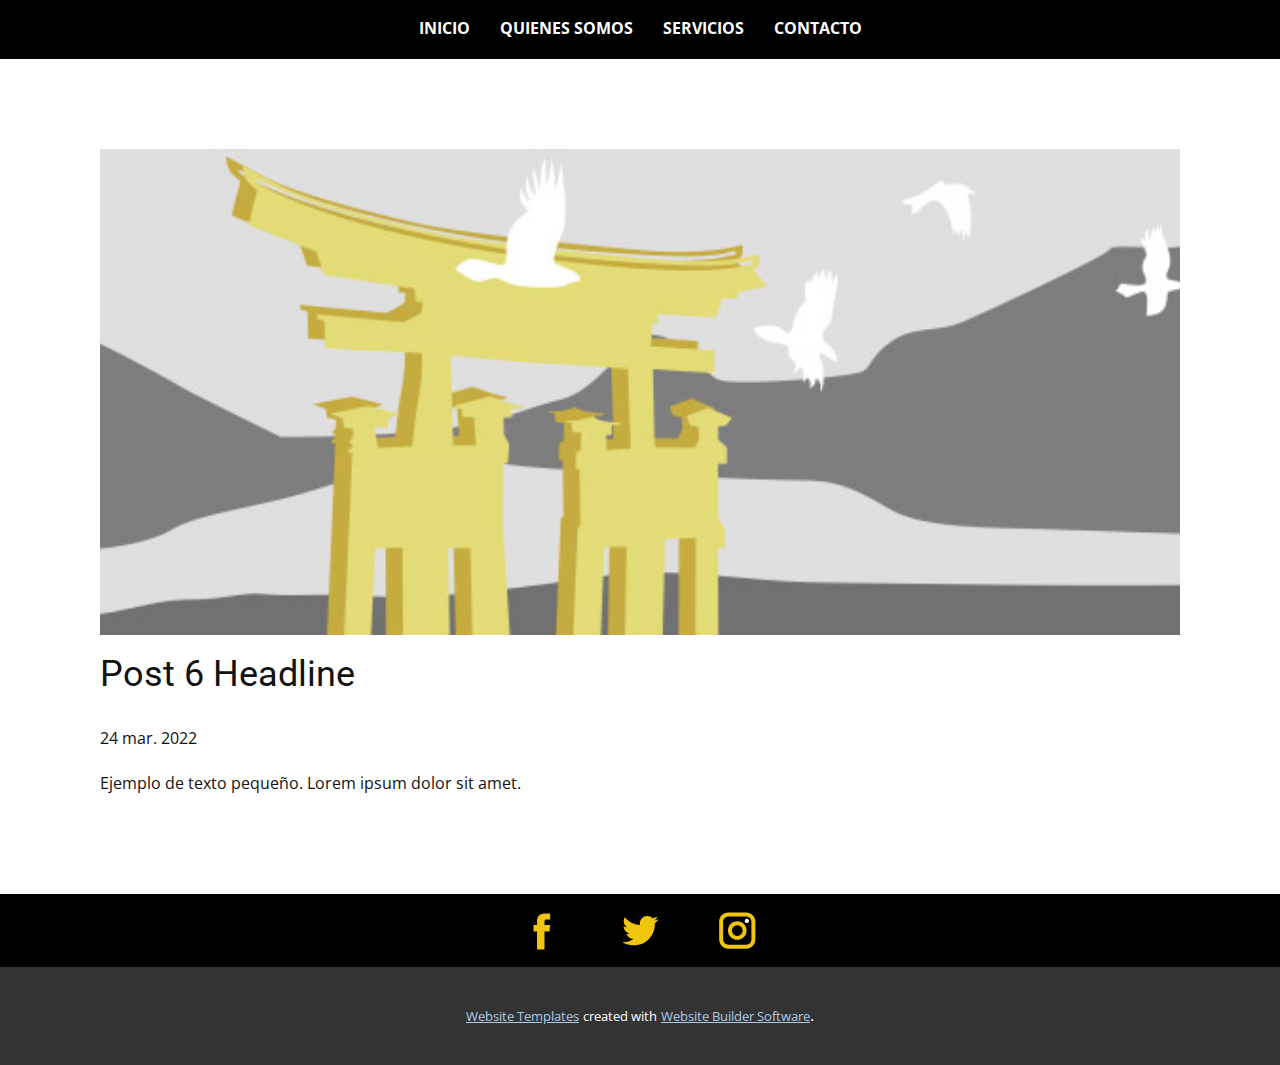
<file: blog/enviar-5.html>
<!doctype html>
<html style="font-size: 16px;"><head>
    <meta name="viewport" content="width=device-width, initial-scale=1.0">
    <meta charset="utf-8">
    <meta name="keywords" content="Post 1 Headline">
    <meta name="description" content="">
    <meta name="page_type" content="np-template-header-footer-from-plugin">
    <title>Post 6 Headline</title>
    <link rel="stylesheet" href="../nicepage.css" media="screen">
<link rel="stylesheet" href="../Post-Template.css" media="screen">
    <script class="u-script" type="text/javascript" src="../jquery.js" defer=""></script>
    <script class="u-script" type="text/javascript" src="../nicepage.js" defer=""></script>
    <meta name="generator" content="Nicepage 4.7.1, nicepage.com">
    <link id="u-theme-google-font" rel="stylesheet" href="https://fonts.googleapis.com/css?family=Roboto:100,100i,300,300i,400,400i,500,500i,700,700i,900,900i|Open+Sans:300,300i,400,400i,500,500i,600,600i,700,700i,800,800i">
    
    
    <script type="application/ld+json">{
		"@context": "http://schema.org",
		"@type": "Organization",
		"name": "Gestoria Automotor",
		"sameAs": [
				"https://facebook.com/name",
				"https://twitter.com/name",
				"https://instagram.com/name"
		]
}</script>
    <meta name="theme-color" content="#478ac9">
    <meta name="twitter:site" content="@">
    <meta name="twitter:card" content="summary_large_image">
    <meta name="twitter:title" content="Post Template">
    <meta name="twitter:description" content="Gestoria Automotor">
  </head>
  <body class="u-body u-xl-mode"><header class="u-black u-clearfix u-header u-sticky u-sticky-ca32 u-header" id="sec-5ba8"><div class="u-clearfix u-sheet u-valign-middle u-sheet-1">
        <nav class="u-align-left u-menu u-menu-one-level u-offcanvas u-menu-1" data-responsive-from="MD">
          <div class="menu-collapse" style="font-size: 1rem; letter-spacing: 0px; font-weight: 700; text-transform: uppercase;">
            <a class="u-button-style u-custom-active-border-color u-custom-active-color u-custom-border u-custom-border-color u-custom-borders u-custom-hover-border-color u-custom-hover-color u-custom-left-right-menu-spacing u-custom-padding-bottom u-custom-text-active-color u-custom-text-color u-custom-text-hover-color u-custom-top-bottom-menu-spacing u-nav-link" href="#" style="padding: 0px; font-size: calc(1em + 0.125px);">
              <svg class="u-svg-link" preserveAspectRatio="xMidYMin slice" viewBox="0 0 302 302" style=""><use xmlns:xlink="http://www.w3.org/1999/xlink" xlink:href="#svg-5c50"></use></svg>
              <svg xmlns="http://www.w3.org/2000/svg" xmlns:xlink="http://www.w3.org/1999/xlink" version="1.1" id="svg-5c50" x="0px" y="0px" viewBox="0 0 302 302" style="enable-background:new 0 0 302 302;" xml:space="preserve" class="u-svg-content"><g><rect y="36" width="302" height="30"></rect><rect y="236" width="302" height="30"></rect><rect y="136" width="302" height="30"></rect>
</g><g></g><g></g><g></g><g></g><g></g><g></g><g></g><g></g><g></g><g></g><g></g><g></g><g></g><g></g><g></g></svg>
            </a>
          </div>
          <div class="u-custom-menu u-nav-container">
            <ul class="u-nav u-spacing-30 u-unstyled u-nav-1"><li class="u-nav-item"><a class="u-border-3 u-border-active-palette-3-base u-border-hover-palette-3-base u-border-no-left u-border-no-right u-border-no-top u-button-style u-nav-link u-text-active-palette-3-base u-text-hover-palette-3-base u-text-white" href="../INICIO.html" style="padding: 10px 0px;">INICIO</a>
</li><li class="u-nav-item"><a class="u-border-3 u-border-active-palette-3-base u-border-hover-palette-3-base u-border-no-left u-border-no-right u-border-no-top u-button-style u-nav-link u-text-active-palette-3-base u-text-hover-palette-3-base u-text-white" href="../INICIO.html#carousel_6fc7" data-page-id="2151200068" style="padding: 10px 0px;">QUIENES SOMOS</a>
</li><li class="u-nav-item"><a class="u-border-3 u-border-active-palette-3-base u-border-hover-palette-3-base u-border-no-left u-border-no-right u-border-no-top u-button-style u-nav-link u-text-active-palette-3-base u-text-hover-palette-3-base u-text-white" href="../INICIO.html#carousel_2a83" data-page-id="2151200068" style="padding: 10px 0px;">SERVICIOS</a>
</li><li class="u-nav-item"><a class="u-border-3 u-border-active-palette-3-base u-border-hover-palette-3-base u-border-no-left u-border-no-right u-border-no-top u-button-style u-nav-link u-text-active-palette-3-base u-text-hover-palette-3-base u-text-white" href="../INICIO.html#carousel_681a" data-page-id="2151200068" style="padding: 10px 0px;">CONTACTO</a>
</li></ul>
          </div>
          <div class="u-custom-menu u-nav-container-collapse">
            <div class="u-align-center u-black u-container-style u-inner-container-layout u-opacity u-opacity-95 u-sidenav">
              <div class="u-inner-container-layout u-sidenav-overflow">
                <div class="u-menu-close"></div>
                <ul class="u-align-center u-nav u-popupmenu-items u-unstyled u-nav-2"><li class="u-nav-item"><a class="u-button-style u-nav-link" href="../INICIO.html">INICIO</a>
</li><li class="u-nav-item"><a class="u-button-style u-nav-link" href="../INICIO.html#carousel_6fc7" data-page-id="2151200068">QUIENES SOMOS</a>
</li><li class="u-nav-item"><a class="u-button-style u-nav-link" href="../INICIO.html#carousel_2a83" data-page-id="2151200068">SERVICIOS</a>
</li><li class="u-nav-item"><a class="u-button-style u-nav-link" href="../INICIO.html#carousel_681a" data-page-id="2151200068">CONTACTO</a>
</li></ul>
              </div>
            </div>
            <div class="u-black u-menu-overlay u-opacity u-opacity-70"></div>
          </div>
        </nav>
      </div></header>
    <section class="u-align-center u-clearfix u-section-1" id="sec-7f03">
      <div class="u-clearfix u-sheet u-valign-middle-md u-valign-middle-sm u-valign-middle-xs u-sheet-1"><!--post_details--><!--post_details_options_json--><!--{"source":""}--><!--/post_details_options_json--><!--blog_post-->
        <div class="u-container-style u-expanded-width u-post-details u-post-details-1">
          <div class="u-container-layout u-valign-middle u-container-layout-1"><!--blog_post_image-->
            <img alt="" class="u-blog-control u-expanded-width u-image u-image-default u-image-1" src="[data-uri]"><!--/blog_post_image--><!--blog_post_header-->
            <h2 class="u-blog-control u-text u-text-1">Post 6 Headline</h2><!--/blog_post_header--><!--blog_post_metadata-->
            <div class="u-blog-control u-metadata u-metadata-1"><!--blog_post_metadata_date-->
              <span class="u-meta-date u-meta-icon">24 mar. 2022</span><!--/blog_post_metadata_date--><!--blog_post_metadata_category-->
              <!--/blog_post_metadata_category--><!--blog_post_metadata_comments-->
              <!--/blog_post_metadata_comments-->
            </div><!--/blog_post_metadata--><!--blog_post_content-->
            <div class="u-align-justify u-blog-control u-post-content u-text u-text-2 fr-view">
  Ejemplo de texto pequeño. Lorem ipsum dolor sit amet.
  </div><!--/blog_post_content-->
          </div>
        </div><!--/blog_post--><!--/post_details-->
      </div>
    </section>
    
    
    <footer class="u-black u-clearfix u-footer" id="sec-78f6"><div class="u-align-left u-clearfix u-sheet u-valign-middle u-sheet-1">
        <div class="u-social-icons u-spacing-53 u-social-icons-1">
          <a class="u-social-url" title="facebook" target="_blank" href="https://facebook.com/name"><span class="u-icon u-social-facebook u-social-icon u-text-palette-3-base u-icon-1"><svg class="u-svg-link" preserveAspectRatio="xMidYMin slice" viewBox="0 0 112 112" style=""><use xmlns:xlink="http://www.w3.org/1999/xlink" xlink:href="#svg-8aa5"></use></svg><svg class="u-svg-content" viewBox="0 0 112 112" x="0" y="0" id="svg-8aa5"><path fill="currentColor" d="M75.5,28.8H65.4c-1.5,0-4,0.9-4,4.3v9.4h13.9l-1.5,15.8H61.4v45.1H42.8V58.3h-8.8V42.4h8.8V32.2
c0-7.4,3.4-18.8,18.8-18.8h13.8v15.4H75.5z"></path></svg></span>
          </a>
          <a class="u-social-url" title="twitter" target="_blank" href="https://twitter.com/name"><span class="u-icon u-social-icon u-social-twitter u-text-palette-3-base u-icon-2"><svg class="u-svg-link" preserveAspectRatio="xMidYMin slice" viewBox="0 0 112 112" style=""><use xmlns:xlink="http://www.w3.org/1999/xlink" xlink:href="#svg-e1ee"></use></svg><svg class="u-svg-content" viewBox="0 0 112 112" x="0" y="0" id="svg-e1ee"><path fill="currentColor" d="M92.2,38.2c0,0.8,0,1.6,0,2.3c0,24.3-18.6,52.4-52.6,52.4c-10.6,0.1-20.2-2.9-28.5-8.2
	c1.4,0.2,2.9,0.2,4.4,0.2c8.7,0,16.7-2.9,23-7.9c-8.1-0.2-14.9-5.5-17.3-12.8c1.1,0.2,2.4,0.2,3.4,0.2c1.6,0,3.3-0.2,4.8-0.7
	c-8.4-1.6-14.9-9.2-14.9-18c0-0.2,0-0.2,0-0.2c2.5,1.4,5.4,2.2,8.4,2.3c-5-3.3-8.3-8.9-8.3-15.4c0-3.4,1-6.5,2.5-9.2
	c9.1,11.1,22.7,18.5,38,19.2c-0.2-1.4-0.4-2.8-0.4-4.3c0.1-10,8.3-18.2,18.5-18.2c5.4,0,10.1,2.2,13.5,5.7c4.3-0.8,8.1-2.3,11.7-4.5
	c-1.4,4.3-4.3,7.9-8.1,10.1c3.7-0.4,7.3-1.4,10.6-2.9C98.9,32.3,95.7,35.5,92.2,38.2z"></path></svg></span>
          </a>
          <a class="u-social-url" title="instagram" target="_blank" href="https://instagram.com/name"><span class="u-icon u-social-icon u-social-instagram u-text-palette-3-base u-icon-3"><svg class="u-svg-link" preserveAspectRatio="xMidYMin slice" viewBox="0 0 112 112" style=""><use xmlns:xlink="http://www.w3.org/1999/xlink" xlink:href="#svg-d734"></use></svg><svg class="u-svg-content" viewBox="0 0 112 112" x="0" y="0" id="svg-d734"><path fill="currentColor" d="M55.9,32.9c-12.8,0-23.2,10.4-23.2,23.2s10.4,23.2,23.2,23.2s23.2-10.4,23.2-23.2S68.7,32.9,55.9,32.9z
	 M55.9,69.4c-7.4,0-13.3-6-13.3-13.3c-0.1-7.4,6-13.3,13.3-13.3s13.3,6,13.3,13.3C69.3,63.5,63.3,69.4,55.9,69.4z"></path><path fill="#FFFFFF" d="M79.7,26.8c-3,0-5.4,2.5-5.4,5.4s2.5,5.4,5.4,5.4c3,0,5.4-2.5,5.4-5.4S82.7,26.8,79.7,26.8z"></path><path fill="currentColor" d="M78.2,11H33.5C21,11,10.8,21.3,10.8,33.7v44.7c0,12.6,10.2,22.8,22.7,22.8h44.7c12.6,0,22.7-10.2,22.7-22.7
	V33.7C100.8,21.1,90.6,11,78.2,11z M91,78.4c0,7.1-5.8,12.8-12.8,12.8H33.5c-7.1,0-12.8-5.8-12.8-12.8V33.7
	c0-7.1,5.8-12.8,12.8-12.8h44.7c7.1,0,12.8,5.8,12.8,12.8V78.4z"></path></svg></span>
          </a>
        </div>
      </div></footer>
    <section class="u-backlink u-clearfix u-grey-80">
      <a class="u-link" href="https://nicepage.com/website-templates" target="_blank">
        <span>Website Templates</span>
      </a>
      <p class="u-text">
        <span>created with</span>
      </p>
      <a class="u-link" href="" target="_blank">
        <span>Website Builder Software</span>
      </a>. 
    </section>
  
</body></html>
</file>
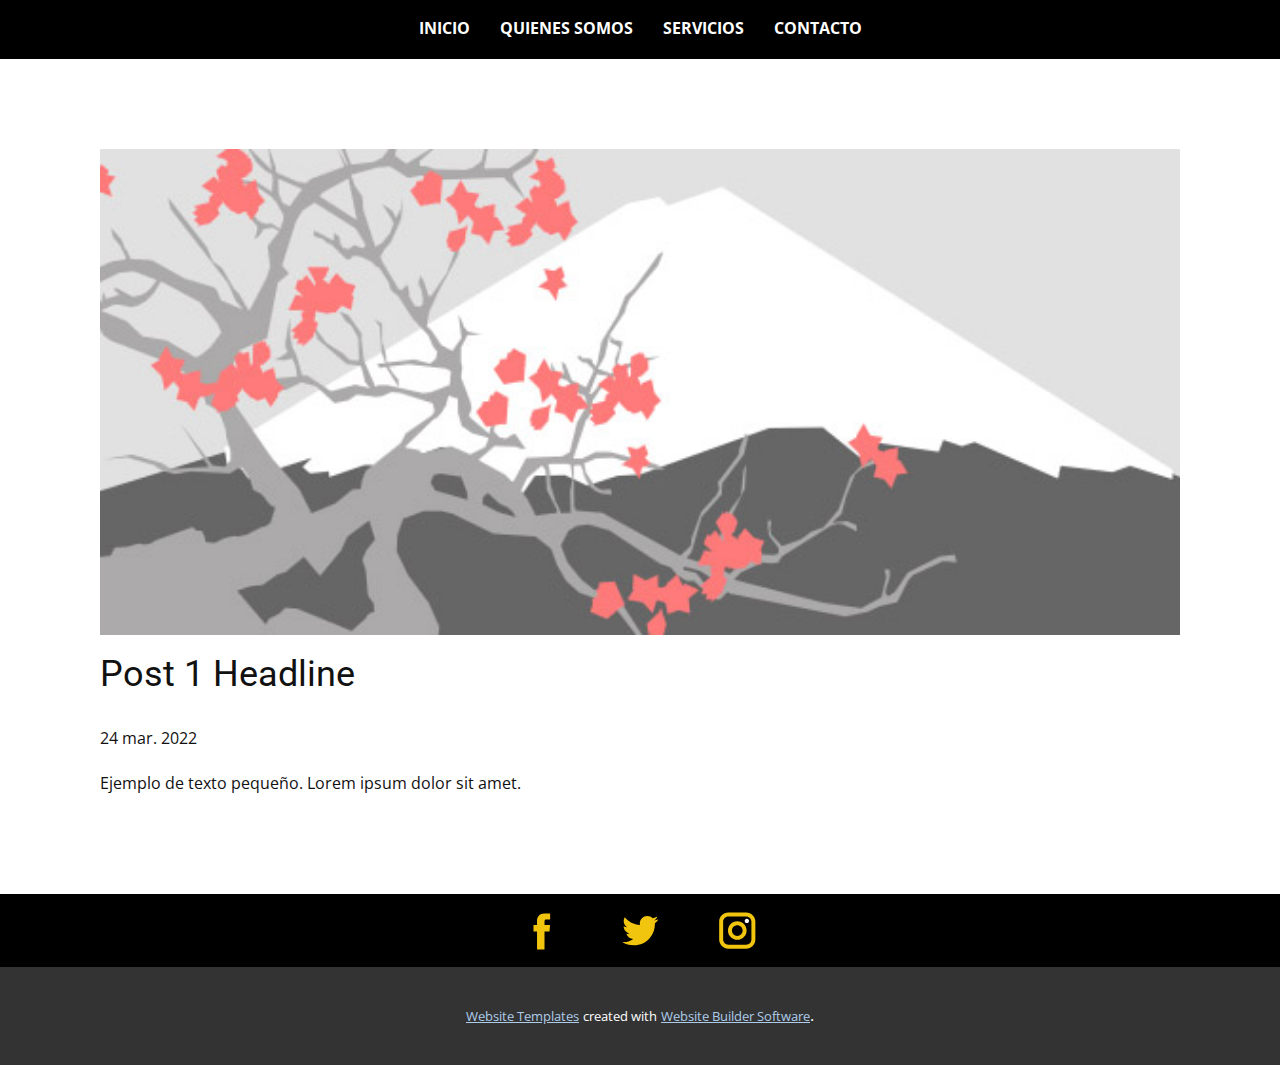
<file: blog/enviar.html>
<!doctype html>
<html style="font-size: 16px;"><head>
    <meta name="viewport" content="width=device-width, initial-scale=1.0">
    <meta charset="utf-8">
    <meta name="keywords" content="Post 1 Headline">
    <meta name="description" content="">
    <meta name="page_type" content="np-template-header-footer-from-plugin">
    <title>Post 1 Headline</title>
    <link rel="stylesheet" href="../nicepage.css" media="screen">
<link rel="stylesheet" href="../Post-Template.css" media="screen">
    <script class="u-script" type="text/javascript" src="../jquery.js" defer=""></script>
    <script class="u-script" type="text/javascript" src="../nicepage.js" defer=""></script>
    <meta name="generator" content="Nicepage 4.7.1, nicepage.com">
    <link id="u-theme-google-font" rel="stylesheet" href="https://fonts.googleapis.com/css?family=Roboto:100,100i,300,300i,400,400i,500,500i,700,700i,900,900i|Open+Sans:300,300i,400,400i,500,500i,600,600i,700,700i,800,800i">
    
    
    <script type="application/ld+json">{
		"@context": "http://schema.org",
		"@type": "Organization",
		"name": "Gestoria Automotor",
		"sameAs": [
				"https://facebook.com/name",
				"https://twitter.com/name",
				"https://instagram.com/name"
		]
}</script>
    <meta name="theme-color" content="#478ac9">
    <meta name="twitter:site" content="@">
    <meta name="twitter:card" content="summary_large_image">
    <meta name="twitter:title" content="Post Template">
    <meta name="twitter:description" content="Gestoria Automotor">
  </head>
  <body class="u-body u-xl-mode"><header class="u-black u-clearfix u-header u-sticky u-sticky-ca32 u-header" id="sec-5ba8"><div class="u-clearfix u-sheet u-valign-middle u-sheet-1">
        <nav class="u-align-left u-menu u-menu-one-level u-offcanvas u-menu-1" data-responsive-from="MD">
          <div class="menu-collapse" style="font-size: 1rem; letter-spacing: 0px; font-weight: 700; text-transform: uppercase;">
            <a class="u-button-style u-custom-active-border-color u-custom-active-color u-custom-border u-custom-border-color u-custom-borders u-custom-hover-border-color u-custom-hover-color u-custom-left-right-menu-spacing u-custom-padding-bottom u-custom-text-active-color u-custom-text-color u-custom-text-hover-color u-custom-top-bottom-menu-spacing u-nav-link" href="#" style="padding: 0px; font-size: calc(1em + 0.125px);">
              <svg class="u-svg-link" preserveAspectRatio="xMidYMin slice" viewBox="0 0 302 302" style=""><use xmlns:xlink="http://www.w3.org/1999/xlink" xlink:href="#svg-5c50"></use></svg>
              <svg xmlns="http://www.w3.org/2000/svg" xmlns:xlink="http://www.w3.org/1999/xlink" version="1.1" id="svg-5c50" x="0px" y="0px" viewBox="0 0 302 302" style="enable-background:new 0 0 302 302;" xml:space="preserve" class="u-svg-content"><g><rect y="36" width="302" height="30"></rect><rect y="236" width="302" height="30"></rect><rect y="136" width="302" height="30"></rect>
</g><g></g><g></g><g></g><g></g><g></g><g></g><g></g><g></g><g></g><g></g><g></g><g></g><g></g><g></g><g></g></svg>
            </a>
          </div>
          <div class="u-custom-menu u-nav-container">
            <ul class="u-nav u-spacing-30 u-unstyled u-nav-1"><li class="u-nav-item"><a class="u-border-3 u-border-active-palette-3-base u-border-hover-palette-3-base u-border-no-left u-border-no-right u-border-no-top u-button-style u-nav-link u-text-active-palette-3-base u-text-hover-palette-3-base u-text-white" href="../INICIO.html" style="padding: 10px 0px;">INICIO</a>
</li><li class="u-nav-item"><a class="u-border-3 u-border-active-palette-3-base u-border-hover-palette-3-base u-border-no-left u-border-no-right u-border-no-top u-button-style u-nav-link u-text-active-palette-3-base u-text-hover-palette-3-base u-text-white" href="../INICIO.html#carousel_6fc7" data-page-id="2151200068" style="padding: 10px 0px;">QUIENES SOMOS</a>
</li><li class="u-nav-item"><a class="u-border-3 u-border-active-palette-3-base u-border-hover-palette-3-base u-border-no-left u-border-no-right u-border-no-top u-button-style u-nav-link u-text-active-palette-3-base u-text-hover-palette-3-base u-text-white" href="../INICIO.html#carousel_2a83" data-page-id="2151200068" style="padding: 10px 0px;">SERVICIOS</a>
</li><li class="u-nav-item"><a class="u-border-3 u-border-active-palette-3-base u-border-hover-palette-3-base u-border-no-left u-border-no-right u-border-no-top u-button-style u-nav-link u-text-active-palette-3-base u-text-hover-palette-3-base u-text-white" href="../INICIO.html#carousel_681a" data-page-id="2151200068" style="padding: 10px 0px;">CONTACTO</a>
</li></ul>
          </div>
          <div class="u-custom-menu u-nav-container-collapse">
            <div class="u-align-center u-black u-container-style u-inner-container-layout u-opacity u-opacity-95 u-sidenav">
              <div class="u-inner-container-layout u-sidenav-overflow">
                <div class="u-menu-close"></div>
                <ul class="u-align-center u-nav u-popupmenu-items u-unstyled u-nav-2"><li class="u-nav-item"><a class="u-button-style u-nav-link" href="../INICIO.html">INICIO</a>
</li><li class="u-nav-item"><a class="u-button-style u-nav-link" href="../INICIO.html#carousel_6fc7" data-page-id="2151200068">QUIENES SOMOS</a>
</li><li class="u-nav-item"><a class="u-button-style u-nav-link" href="../INICIO.html#carousel_2a83" data-page-id="2151200068">SERVICIOS</a>
</li><li class="u-nav-item"><a class="u-button-style u-nav-link" href="../INICIO.html#carousel_681a" data-page-id="2151200068">CONTACTO</a>
</li></ul>
              </div>
            </div>
            <div class="u-black u-menu-overlay u-opacity u-opacity-70"></div>
          </div>
        </nav>
      </div></header>
    <section class="u-align-center u-clearfix u-section-1" id="sec-7f03">
      <div class="u-clearfix u-sheet u-valign-middle-md u-valign-middle-sm u-valign-middle-xs u-sheet-1"><!--post_details--><!--post_details_options_json--><!--{"source":""}--><!--/post_details_options_json--><!--blog_post-->
        <div class="u-container-style u-expanded-width u-post-details u-post-details-1">
          <div class="u-container-layout u-valign-middle u-container-layout-1"><!--blog_post_image-->
            <img alt="" class="u-blog-control u-expanded-width u-image u-image-default u-image-1" src="[data-uri]"><!--/blog_post_image--><!--blog_post_header-->
            <h2 class="u-blog-control u-text u-text-1">Post 1 Headline</h2><!--/blog_post_header--><!--blog_post_metadata-->
            <div class="u-blog-control u-metadata u-metadata-1"><!--blog_post_metadata_date-->
              <span class="u-meta-date u-meta-icon">24 mar. 2022</span><!--/blog_post_metadata_date--><!--blog_post_metadata_category-->
              <!--/blog_post_metadata_category--><!--blog_post_metadata_comments-->
              <!--/blog_post_metadata_comments-->
            </div><!--/blog_post_metadata--><!--blog_post_content-->
            <div class="u-align-justify u-blog-control u-post-content u-text u-text-2 fr-view">
  Ejemplo de texto pequeño. Lorem ipsum dolor sit amet.
  </div><!--/blog_post_content-->
          </div>
        </div><!--/blog_post--><!--/post_details-->
      </div>
    </section>
    
    
    <footer class="u-black u-clearfix u-footer" id="sec-78f6"><div class="u-align-left u-clearfix u-sheet u-valign-middle u-sheet-1">
        <div class="u-social-icons u-spacing-53 u-social-icons-1">
          <a class="u-social-url" title="facebook" target="_blank" href="https://facebook.com/name"><span class="u-icon u-social-facebook u-social-icon u-text-palette-3-base u-icon-1"><svg class="u-svg-link" preserveAspectRatio="xMidYMin slice" viewBox="0 0 112 112" style=""><use xmlns:xlink="http://www.w3.org/1999/xlink" xlink:href="#svg-8aa5"></use></svg><svg class="u-svg-content" viewBox="0 0 112 112" x="0" y="0" id="svg-8aa5"><path fill="currentColor" d="M75.5,28.8H65.4c-1.5,0-4,0.9-4,4.3v9.4h13.9l-1.5,15.8H61.4v45.1H42.8V58.3h-8.8V42.4h8.8V32.2
c0-7.4,3.4-18.8,18.8-18.8h13.8v15.4H75.5z"></path></svg></span>
          </a>
          <a class="u-social-url" title="twitter" target="_blank" href="https://twitter.com/name"><span class="u-icon u-social-icon u-social-twitter u-text-palette-3-base u-icon-2"><svg class="u-svg-link" preserveAspectRatio="xMidYMin slice" viewBox="0 0 112 112" style=""><use xmlns:xlink="http://www.w3.org/1999/xlink" xlink:href="#svg-e1ee"></use></svg><svg class="u-svg-content" viewBox="0 0 112 112" x="0" y="0" id="svg-e1ee"><path fill="currentColor" d="M92.2,38.2c0,0.8,0,1.6,0,2.3c0,24.3-18.6,52.4-52.6,52.4c-10.6,0.1-20.2-2.9-28.5-8.2
	c1.4,0.2,2.9,0.2,4.4,0.2c8.7,0,16.7-2.9,23-7.9c-8.1-0.2-14.9-5.5-17.3-12.8c1.1,0.2,2.4,0.2,3.4,0.2c1.6,0,3.3-0.2,4.8-0.7
	c-8.4-1.6-14.9-9.2-14.9-18c0-0.2,0-0.2,0-0.2c2.5,1.4,5.4,2.2,8.4,2.3c-5-3.3-8.3-8.9-8.3-15.4c0-3.4,1-6.5,2.5-9.2
	c9.1,11.1,22.7,18.5,38,19.2c-0.2-1.4-0.4-2.8-0.4-4.3c0.1-10,8.3-18.2,18.5-18.2c5.4,0,10.1,2.2,13.5,5.7c4.3-0.8,8.1-2.3,11.7-4.5
	c-1.4,4.3-4.3,7.9-8.1,10.1c3.7-0.4,7.3-1.4,10.6-2.9C98.9,32.3,95.7,35.5,92.2,38.2z"></path></svg></span>
          </a>
          <a class="u-social-url" title="instagram" target="_blank" href="https://instagram.com/name"><span class="u-icon u-social-icon u-social-instagram u-text-palette-3-base u-icon-3"><svg class="u-svg-link" preserveAspectRatio="xMidYMin slice" viewBox="0 0 112 112" style=""><use xmlns:xlink="http://www.w3.org/1999/xlink" xlink:href="#svg-d734"></use></svg><svg class="u-svg-content" viewBox="0 0 112 112" x="0" y="0" id="svg-d734"><path fill="currentColor" d="M55.9,32.9c-12.8,0-23.2,10.4-23.2,23.2s10.4,23.2,23.2,23.2s23.2-10.4,23.2-23.2S68.7,32.9,55.9,32.9z
	 M55.9,69.4c-7.4,0-13.3-6-13.3-13.3c-0.1-7.4,6-13.3,13.3-13.3s13.3,6,13.3,13.3C69.3,63.5,63.3,69.4,55.9,69.4z"></path><path fill="#FFFFFF" d="M79.7,26.8c-3,0-5.4,2.5-5.4,5.4s2.5,5.4,5.4,5.4c3,0,5.4-2.5,5.4-5.4S82.7,26.8,79.7,26.8z"></path><path fill="currentColor" d="M78.2,11H33.5C21,11,10.8,21.3,10.8,33.7v44.7c0,12.6,10.2,22.8,22.7,22.8h44.7c12.6,0,22.7-10.2,22.7-22.7
	V33.7C100.8,21.1,90.6,11,78.2,11z M91,78.4c0,7.1-5.8,12.8-12.8,12.8H33.5c-7.1,0-12.8-5.8-12.8-12.8V33.7
	c0-7.1,5.8-12.8,12.8-12.8h44.7c7.1,0,12.8,5.8,12.8,12.8V78.4z"></path></svg></span>
          </a>
        </div>
      </div></footer>
    <section class="u-backlink u-clearfix u-grey-80">
      <a class="u-link" href="https://nicepage.com/website-templates" target="_blank">
        <span>Website Templates</span>
      </a>
      <p class="u-text">
        <span>created with</span>
      </p>
      <a class="u-link" href="" target="_blank">
        <span>Website Builder Software</span>
      </a>. 
    </section>
  
</body></html>
</file>
